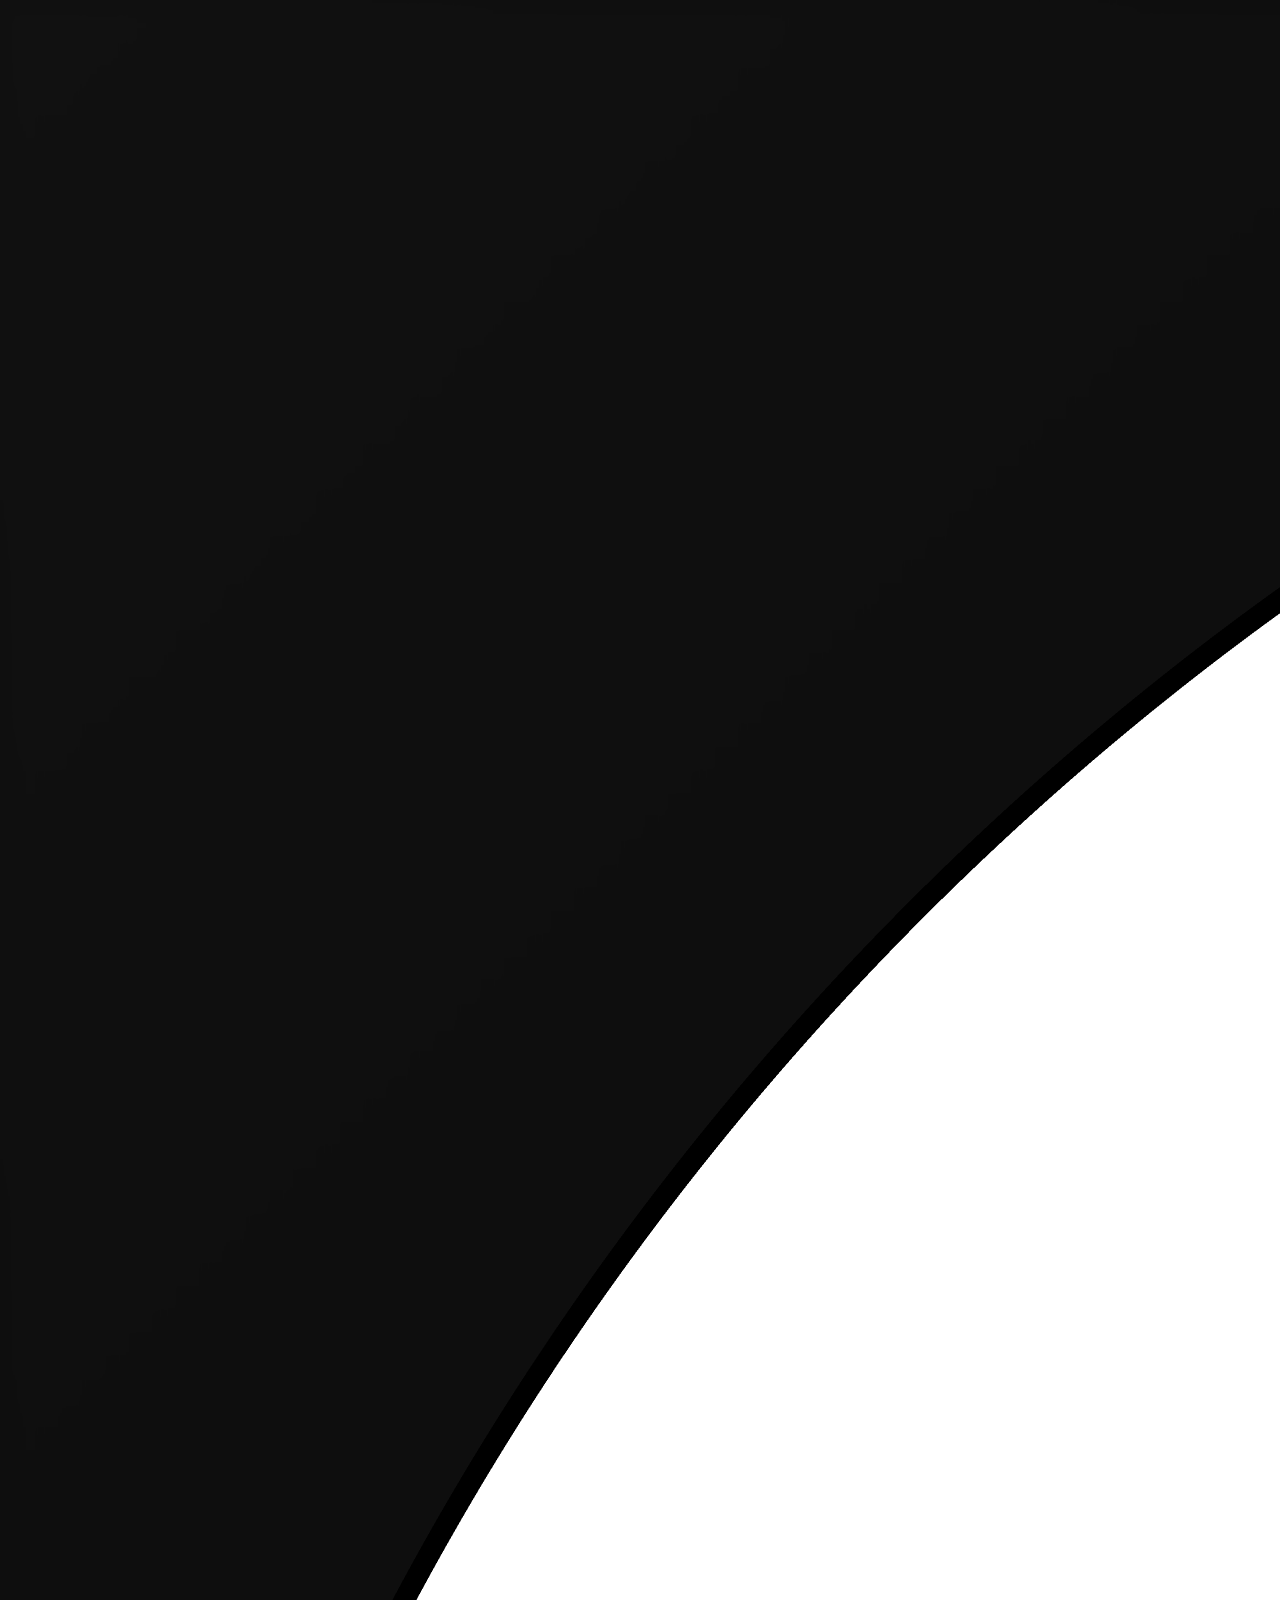
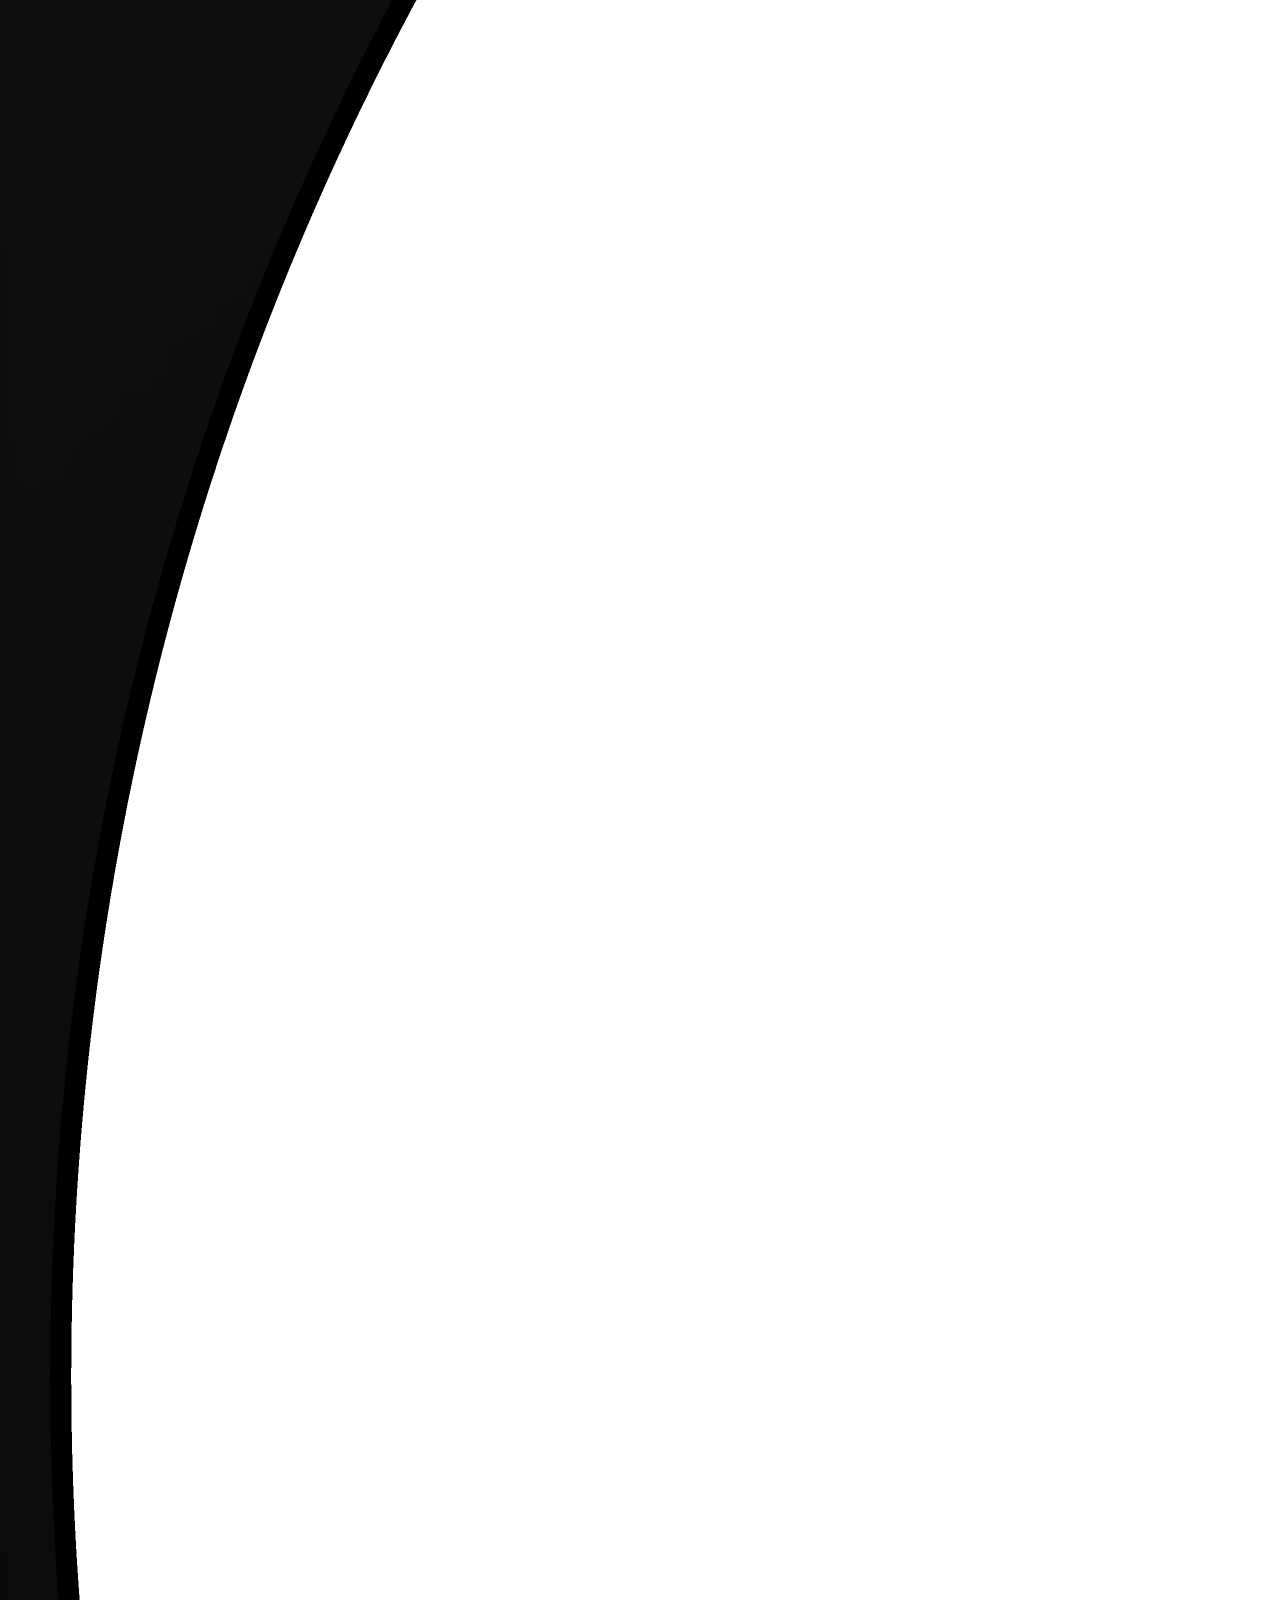
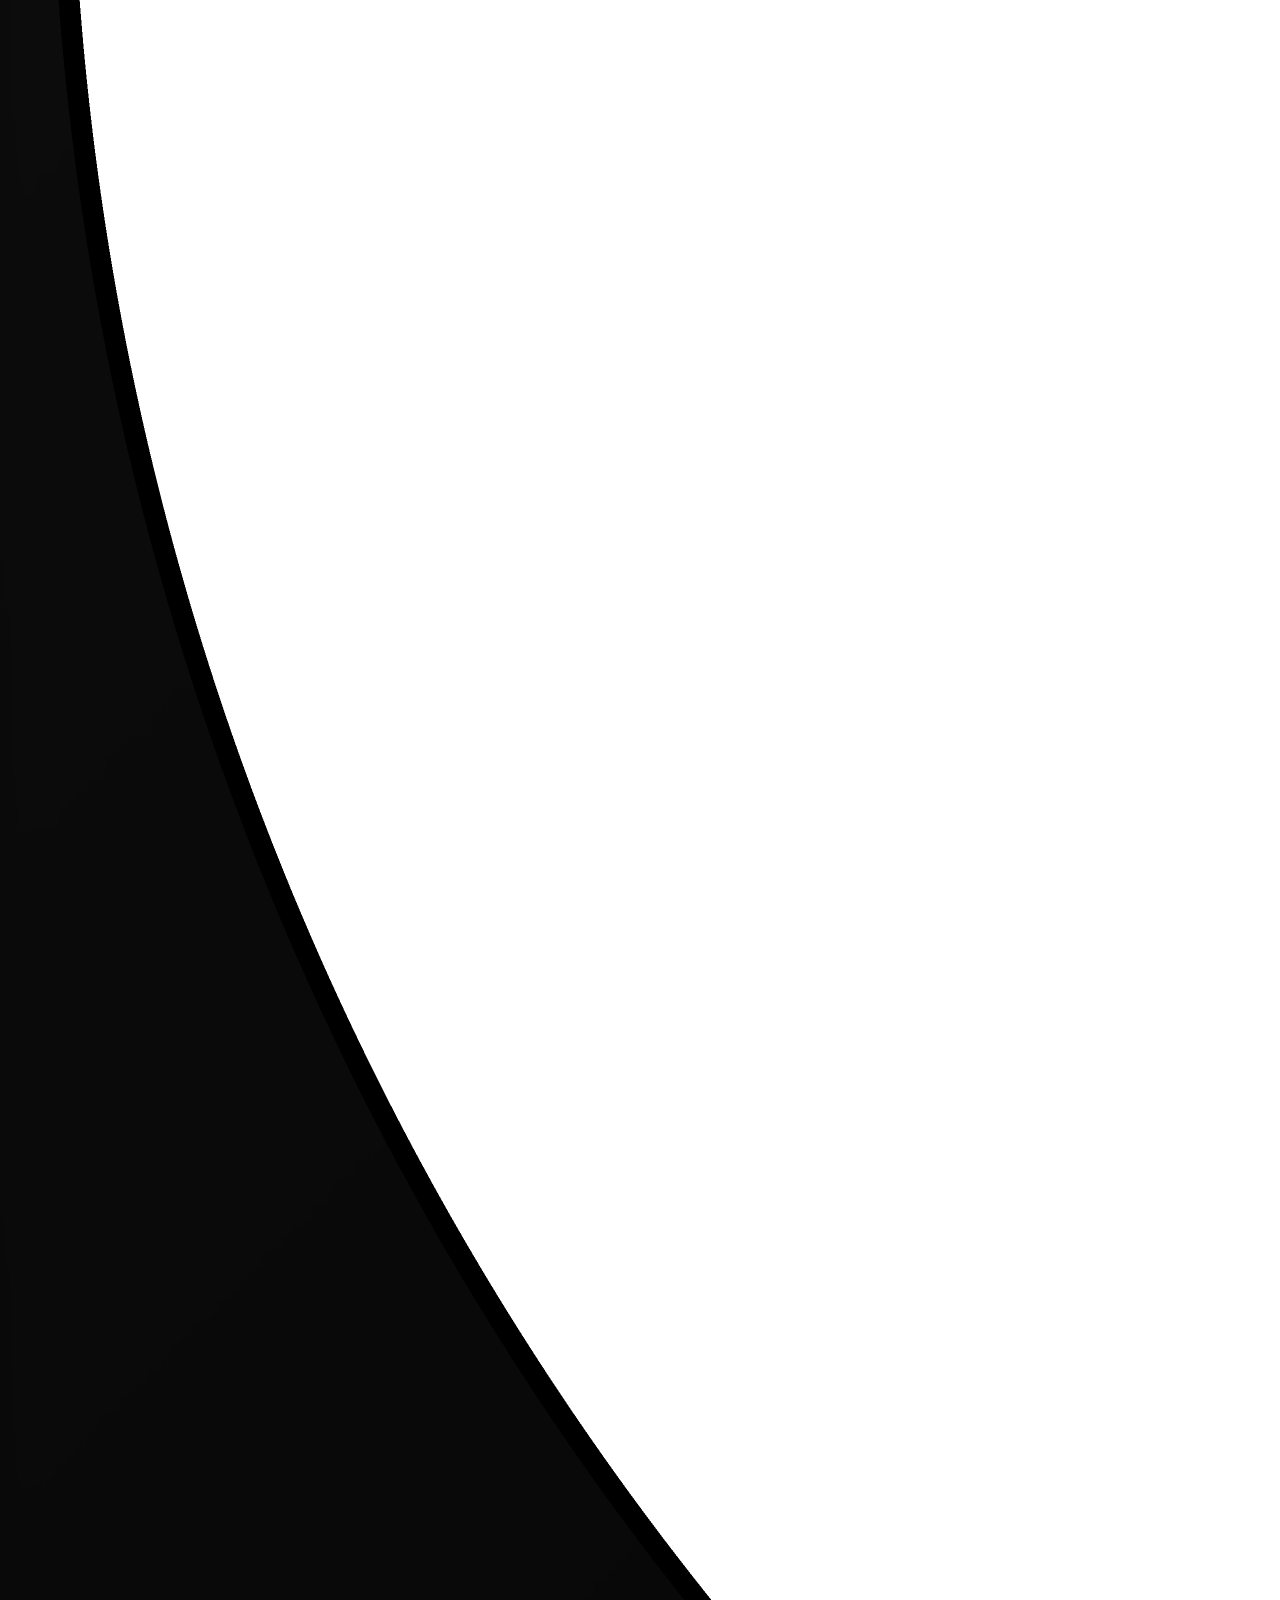
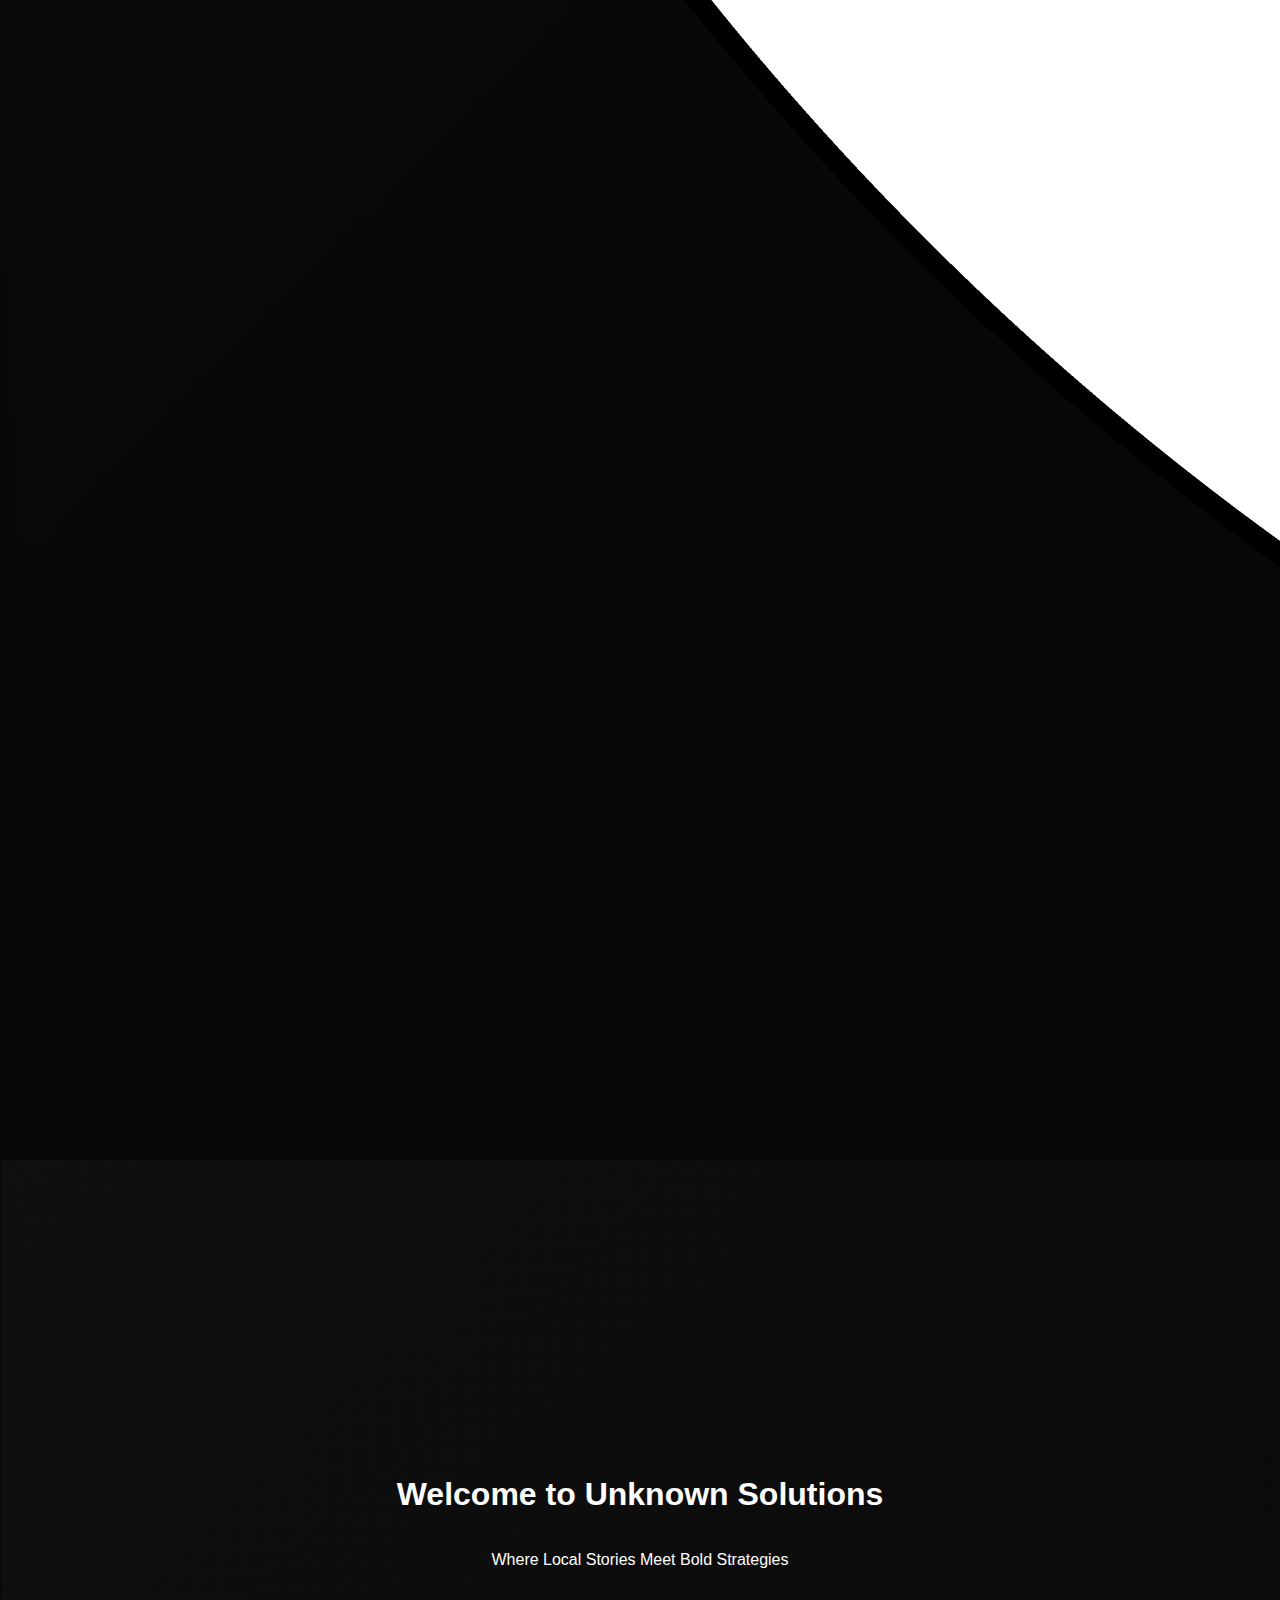
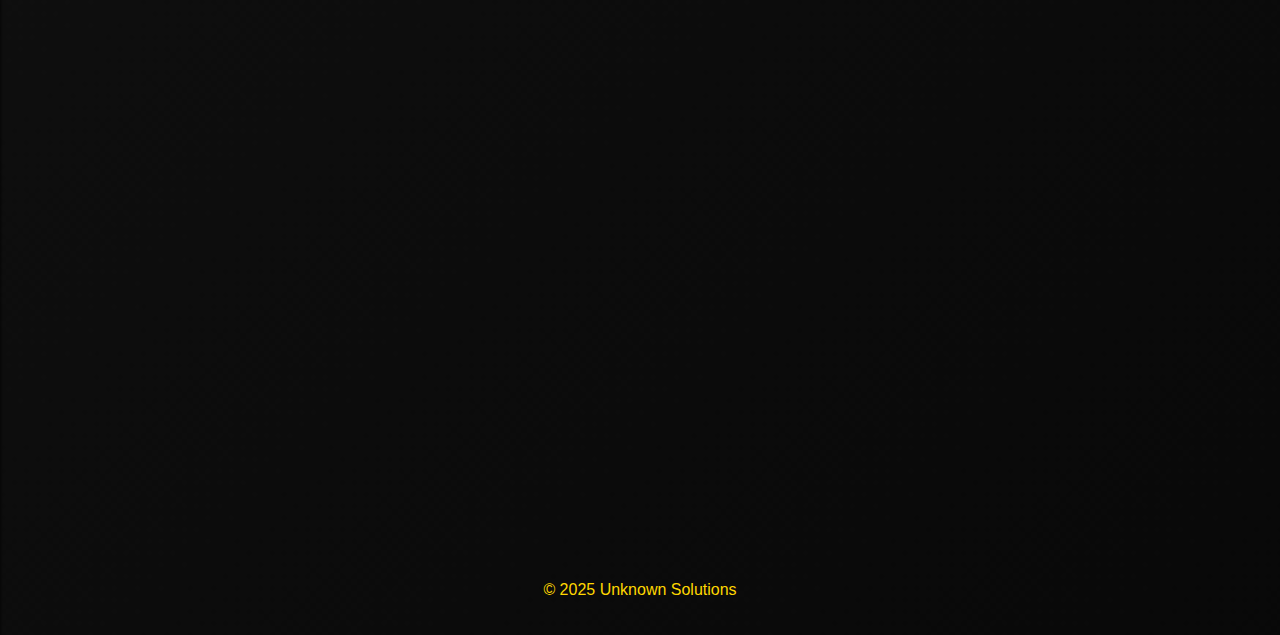
<file: index.html>
<!DOCTYPE html>
<html lang="en">
<head>
    <meta charset="UTF-8">
    <meta name="viewport" content="width=device-width, initial-scale=1.0">
    <title>Unknown Solutions - Home</title>
    <link rel="stylesheet" href="assets/css/style.css">
</head>
<body>

<header class="topbar">
    <h2 class="logo"><img src="assets/images/logo.png" alt="Logo"></h2>
    <button class="hamburger">☰</button>
    <nav>
        <a href="index.html">Home</a>
        <a href="services.html">Services</a>
        <a href="portfolio.html">Portfolio</a>
        <a href="register.html">Register</a>
        <a href="login.html">Login</a>
        <a href="contact.html">Contact</a>
    </nav>
</header>

<main>
    <section class="hero">
        <h1>Welcome to Unknown Solutions</h1>
        <p>Where Local Stories Meet Bold Strategies</p>
    </section>

    <section class="intro scroll-fade">
        <h2>Who We Are</h2>
        <p>We help small businesses grow their digital presence, branding, and marketing strategies.</p>
    </section>

    <section class="highlight scroll-fade">
        <h2>Why Choose Us?</h2>
        <ul>
            <li>Professional branding</li>
            <li>Social media marketing</li>
            <li>Product photography</li>
            <li>Consulting & distribution planning</li>
        </ul>
    </section>
</main>

<footer>
    <p>© 2025 Unknown Solutions</p>
</footer>

<script src="assets/js/main.js"></script>
</body>
</html>
</file>
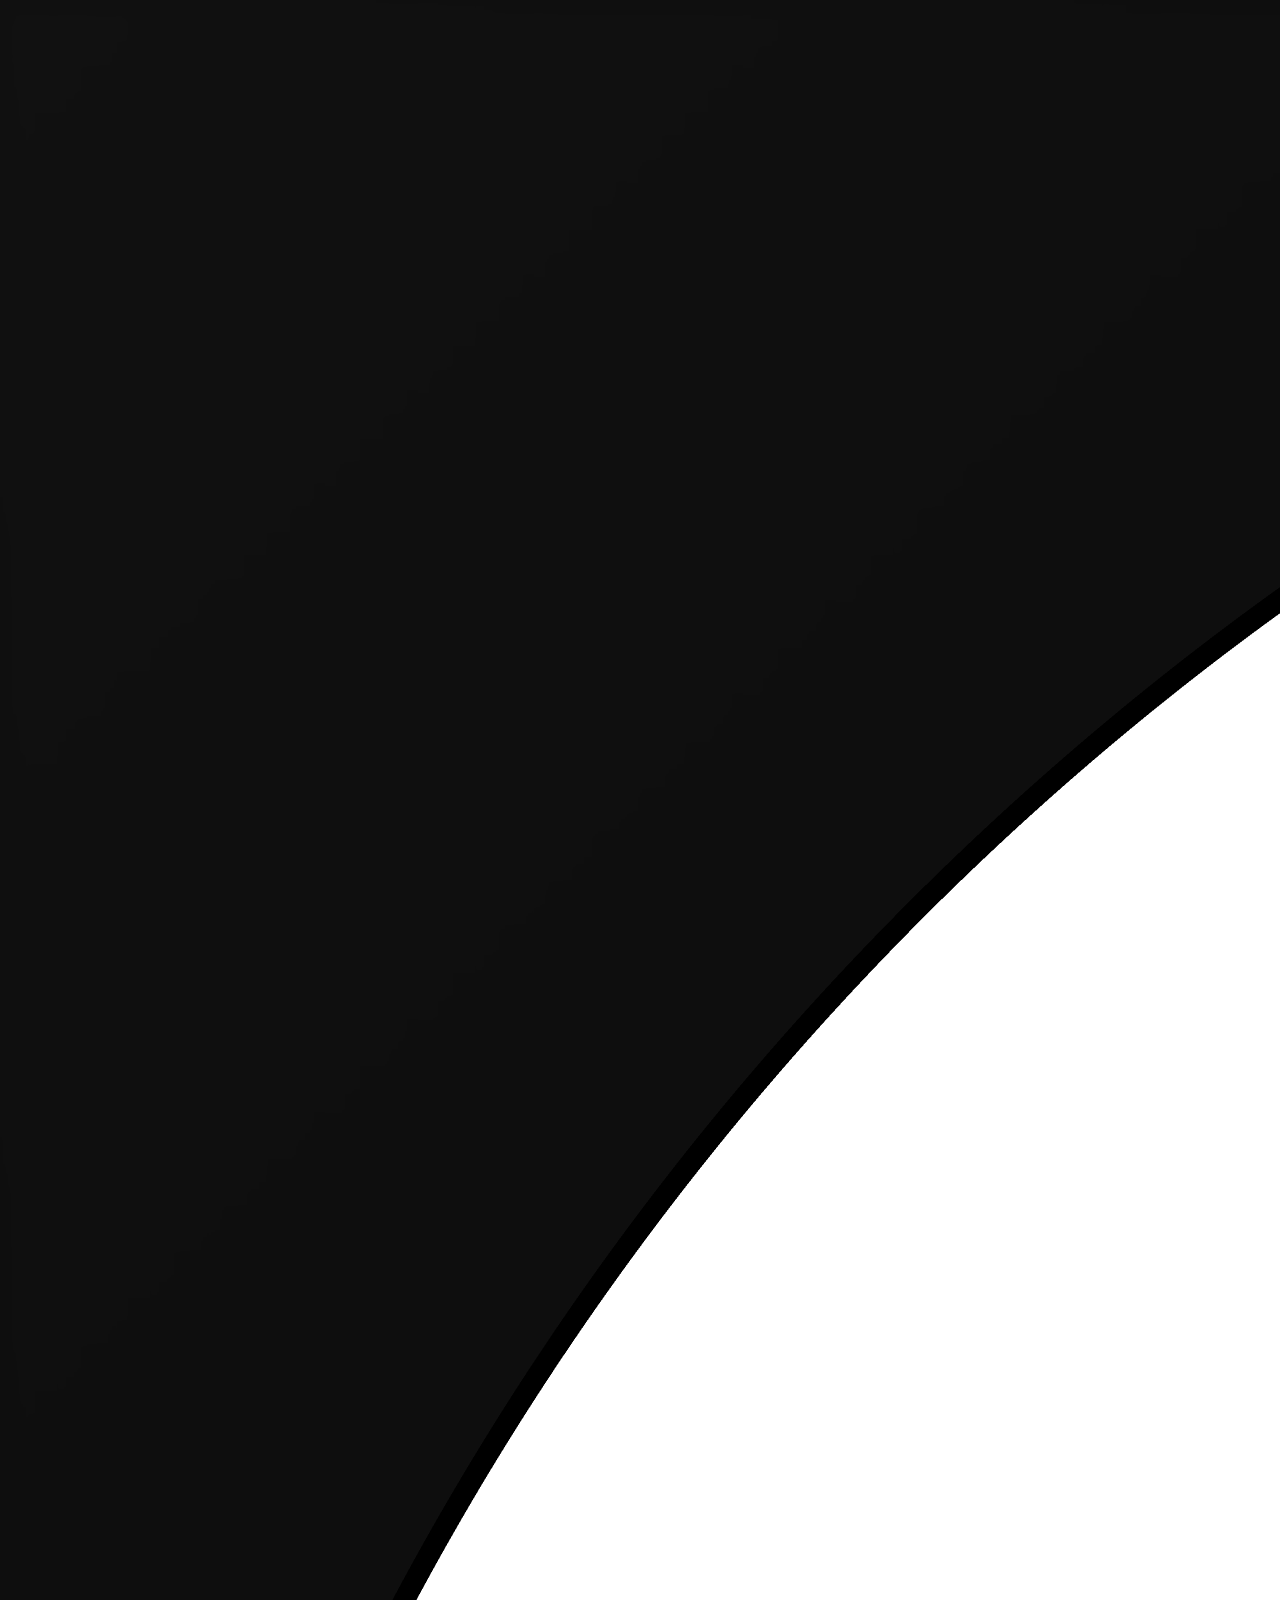
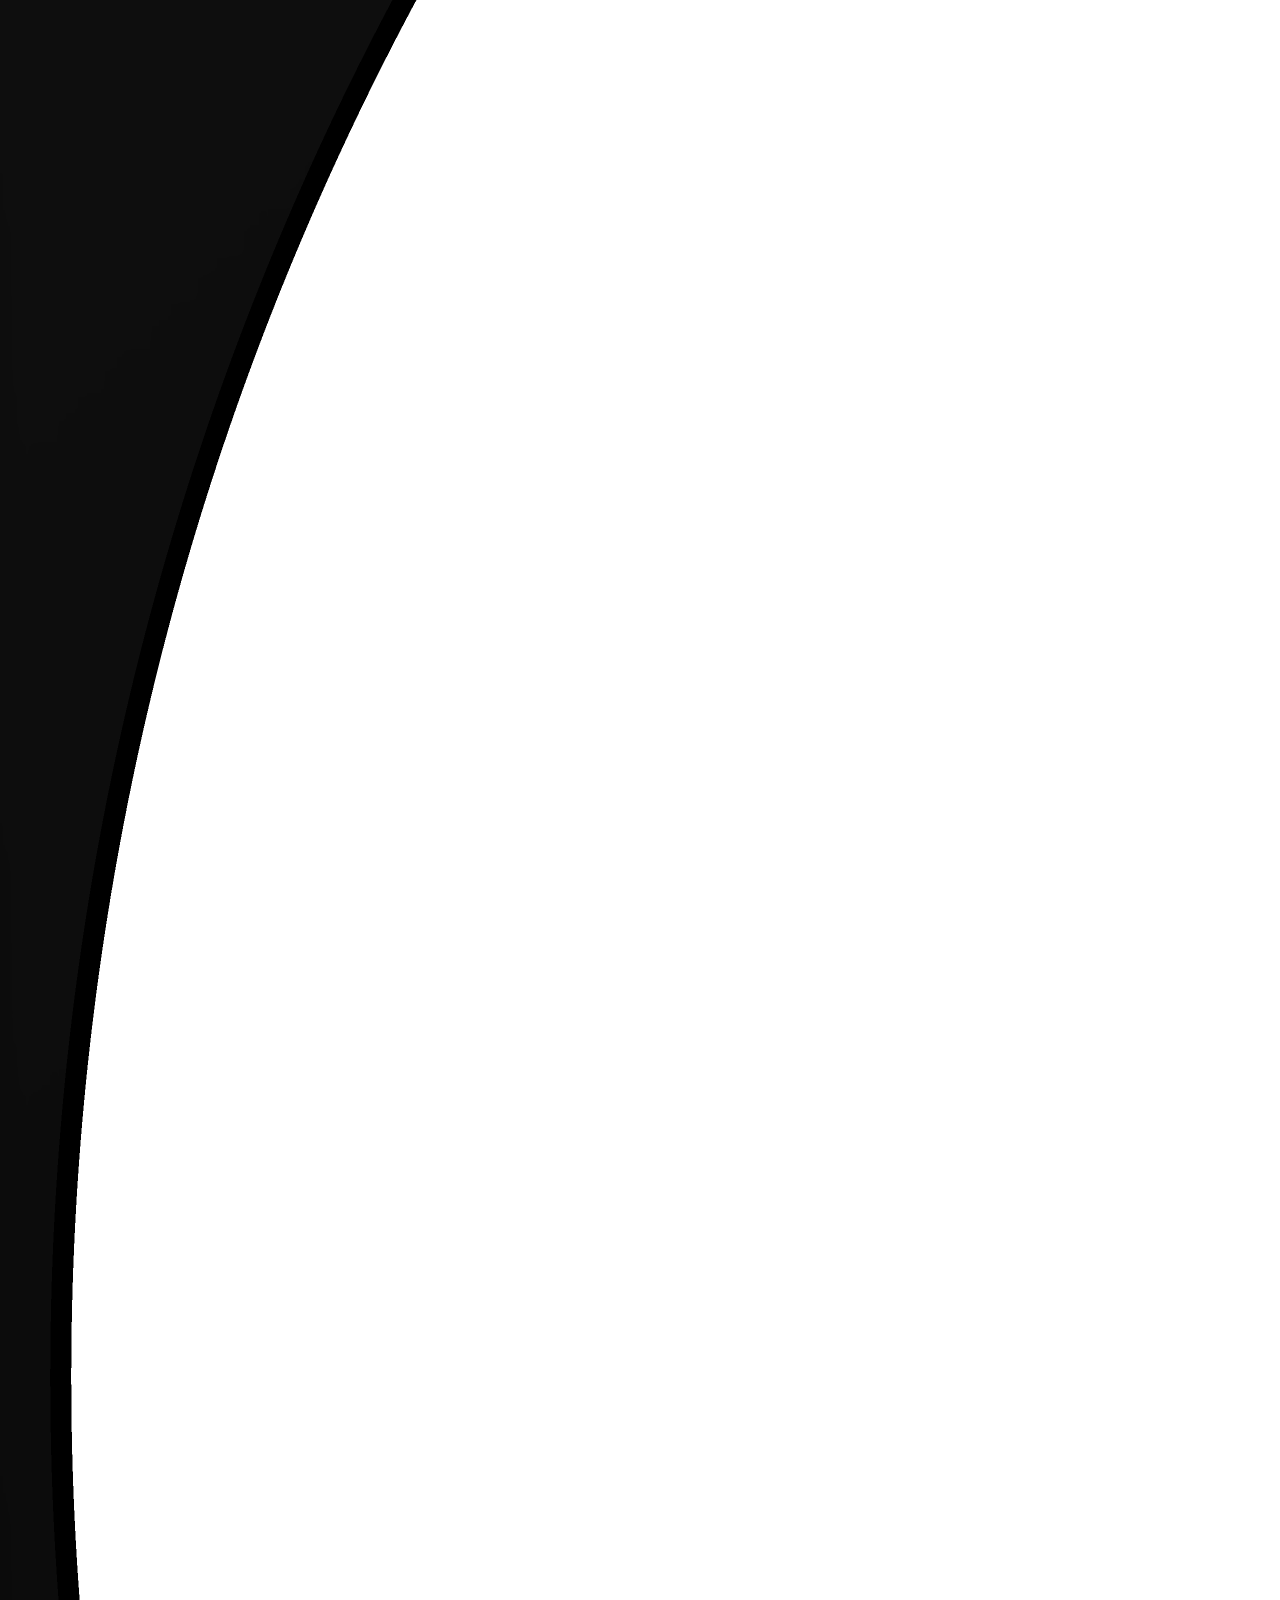
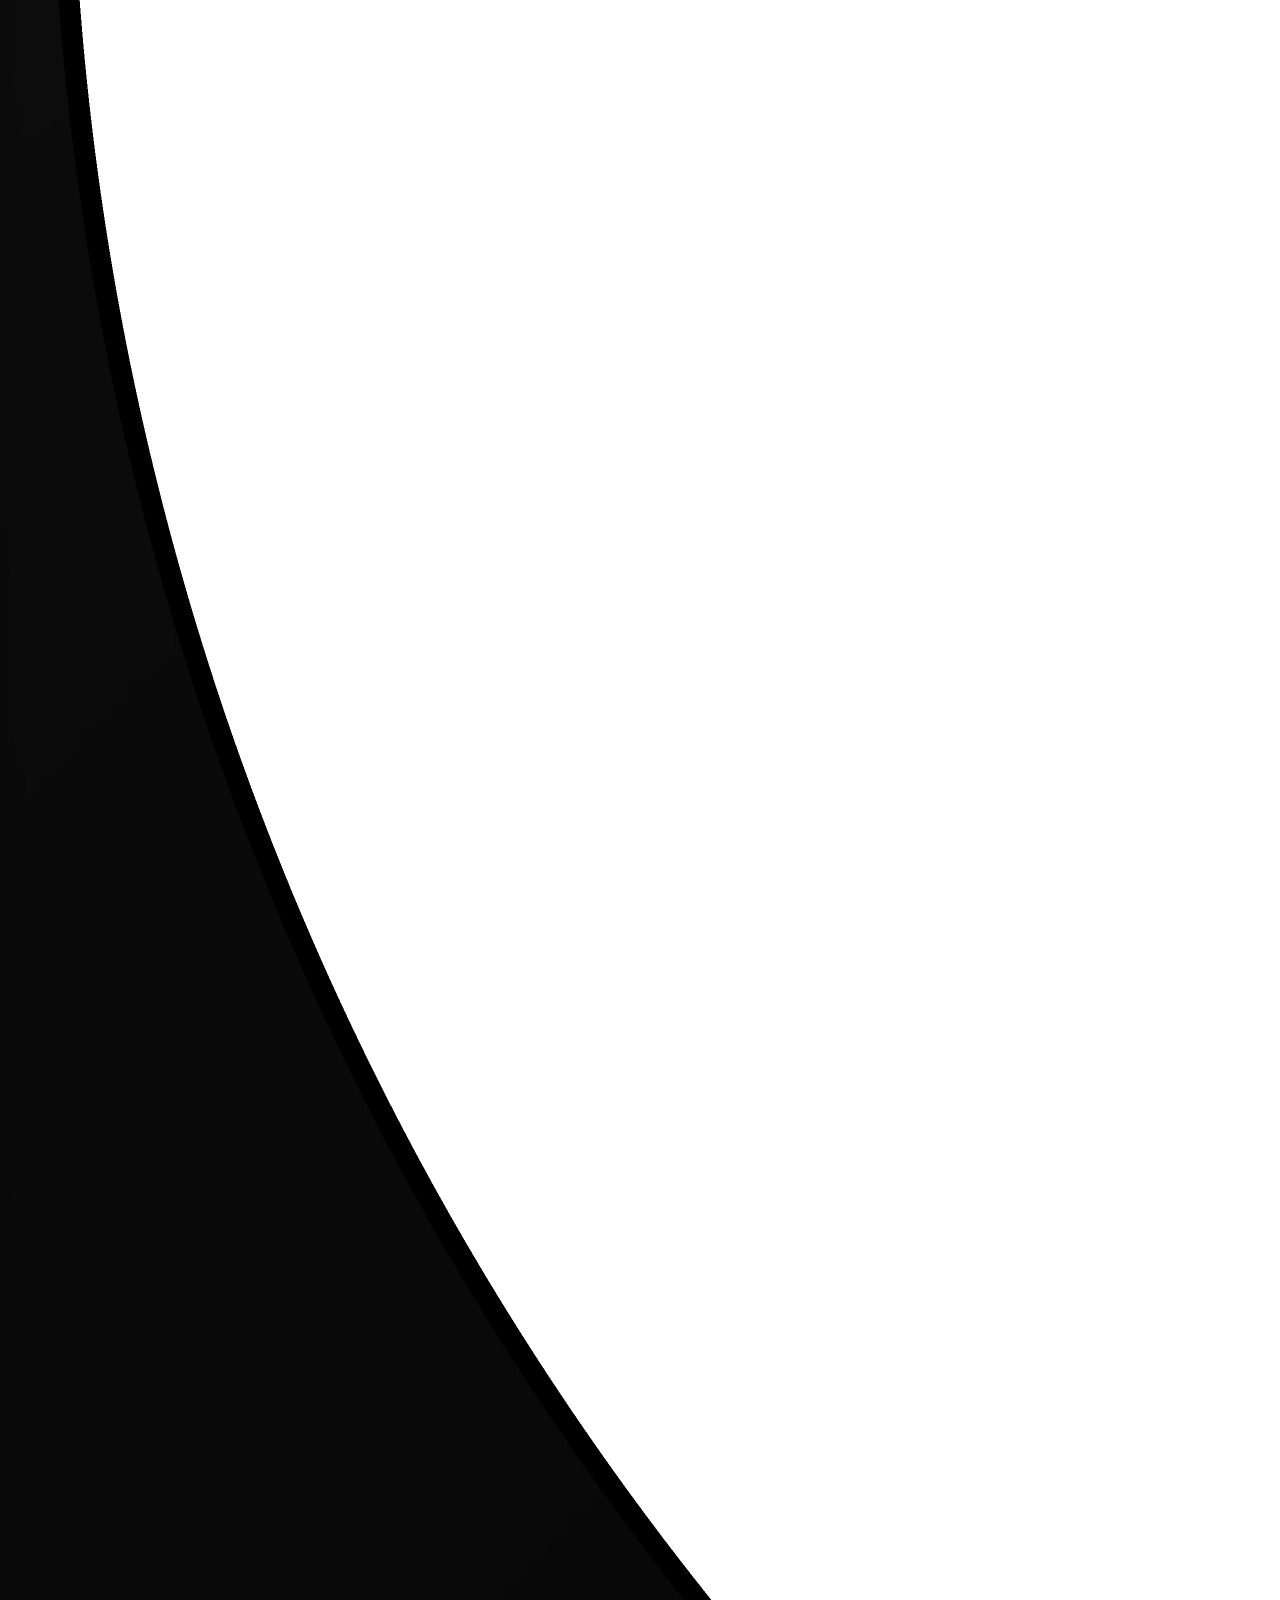
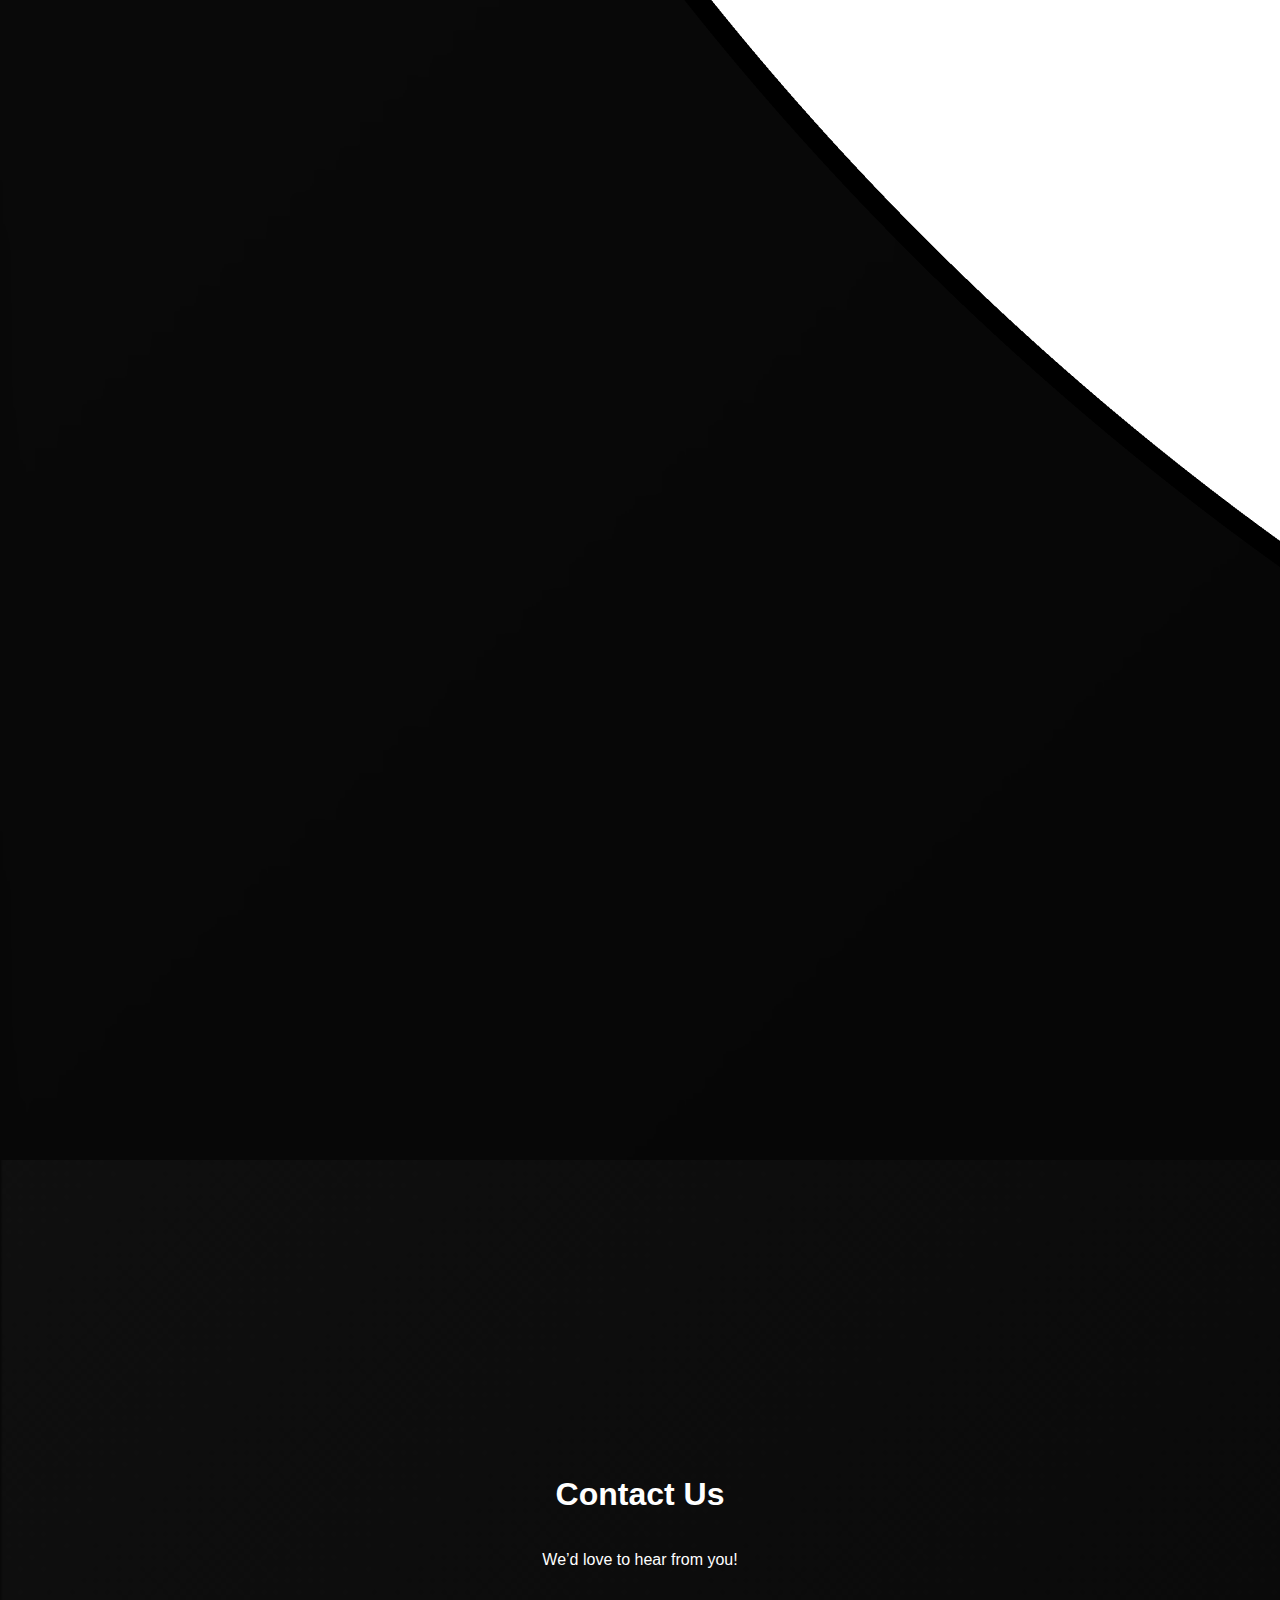
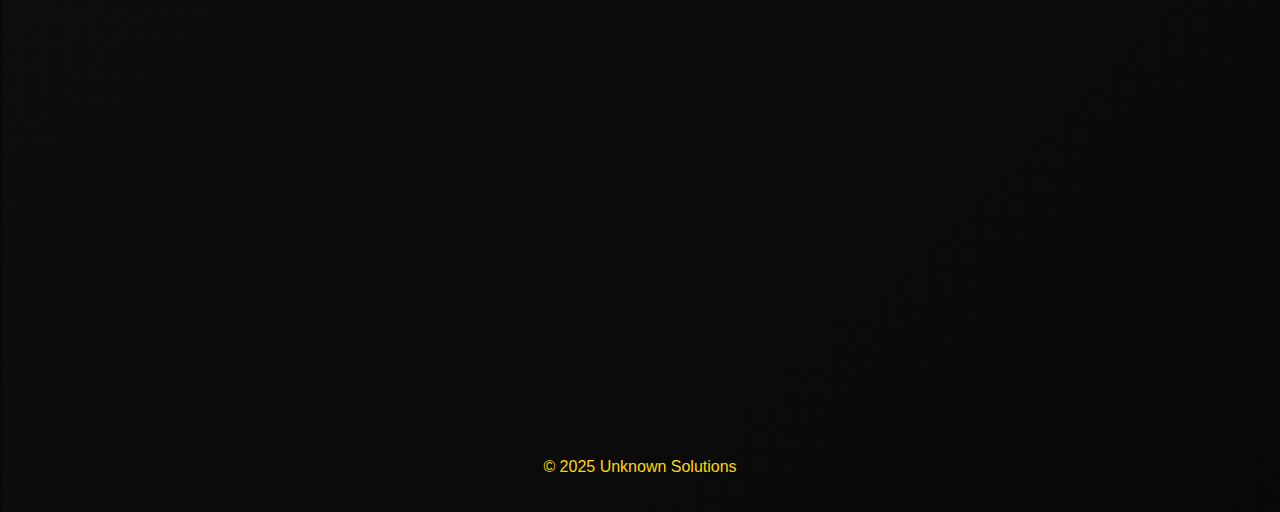
<file: contact.html>
<!DOCTYPE html>
<html lang="en">
<head>
    <meta charset="UTF-8">
    <meta name="viewport" content="width=device-width, initial-scale=1.0">
    <title>Unknown Solutions - Contact</title>
    <link rel="stylesheet" href="assets/css/style.css">
</head>
<body>

<header class="topbar">
    <h2 class="logo"><img src="assets/images/logo.png" alt="Logo"></h2>
    <button class="hamburger">☰</button>
    <nav>
        <a href="index.html">Home</a>
        <a href="services.html">Services</a>
        <a href="portfolio.html">Portfolio</a>
        <a href="register.html">Register</a>
        <a href="login.html">Login</a>
        <a href="contact.html">Contact</a>
    </nav>
</header>

<main>
    <section class="hero">
        <h1>Contact Us</h1>
        <p>We’d love to hear from you!</p>
    </section>

    <section class="contact-info scroll-fade">
        <p>Email: info@unknwnsolutions.com</p>
        <p>Phone: +94 77 000 0000</p>
        <p>Address: Colombo, Sri Lanka</p>
    </section>
</main>

<footer>
    <p>© 2025 Unknown Solutions</p>
</footer>

<script src="assets/js/main.js"></script>
</body>
</html>
</file>
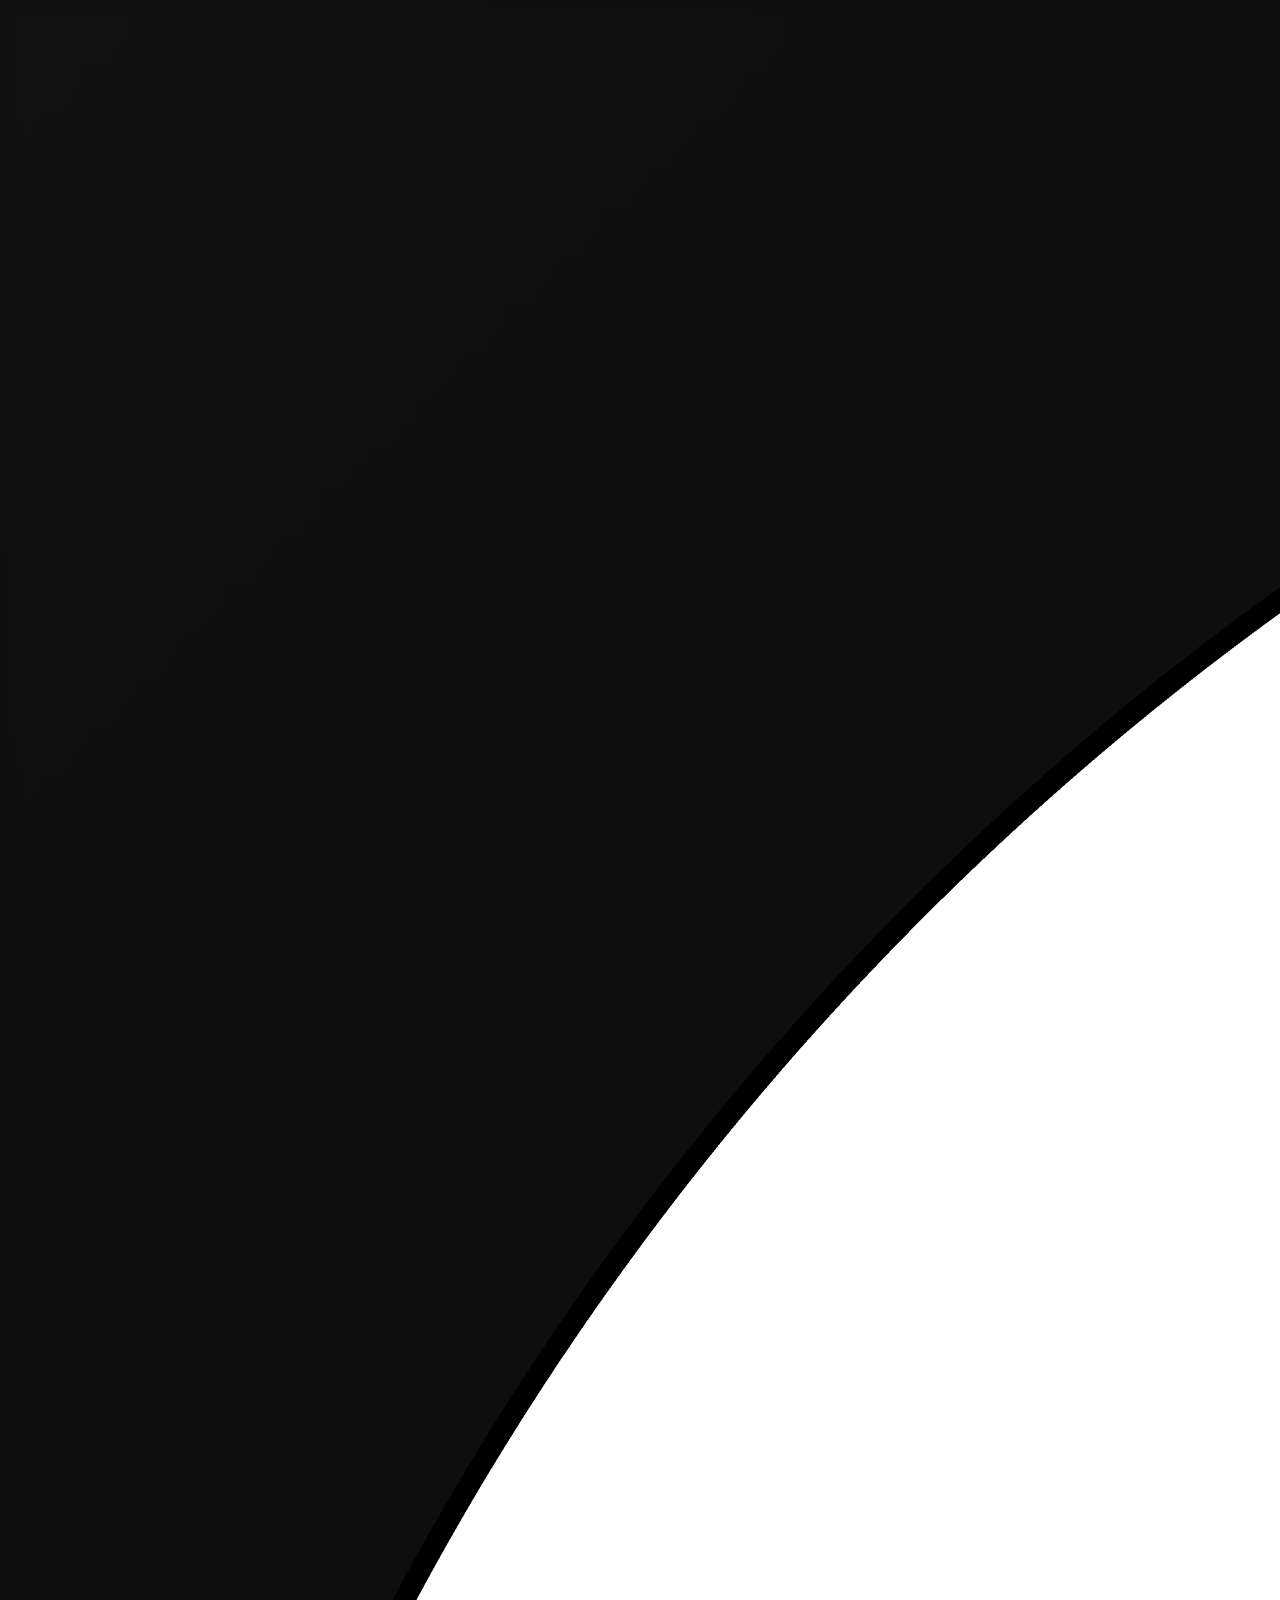
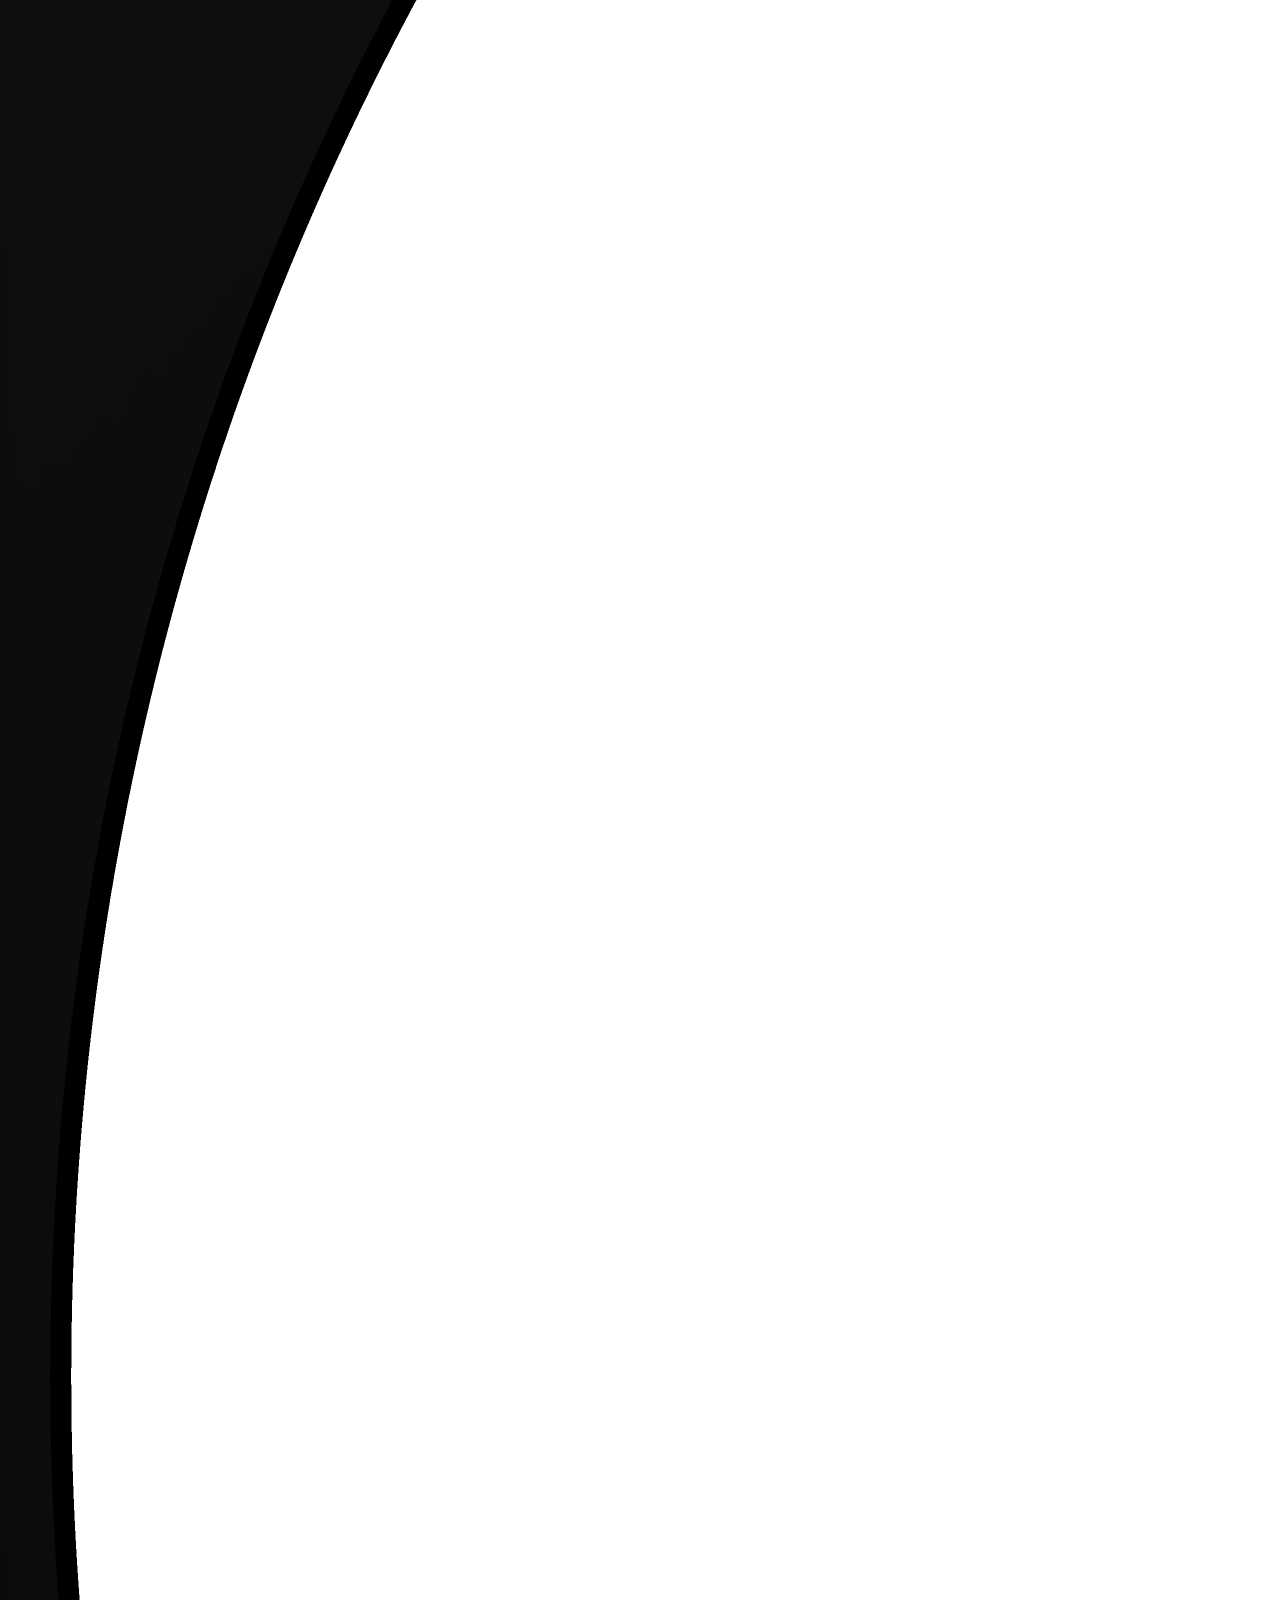
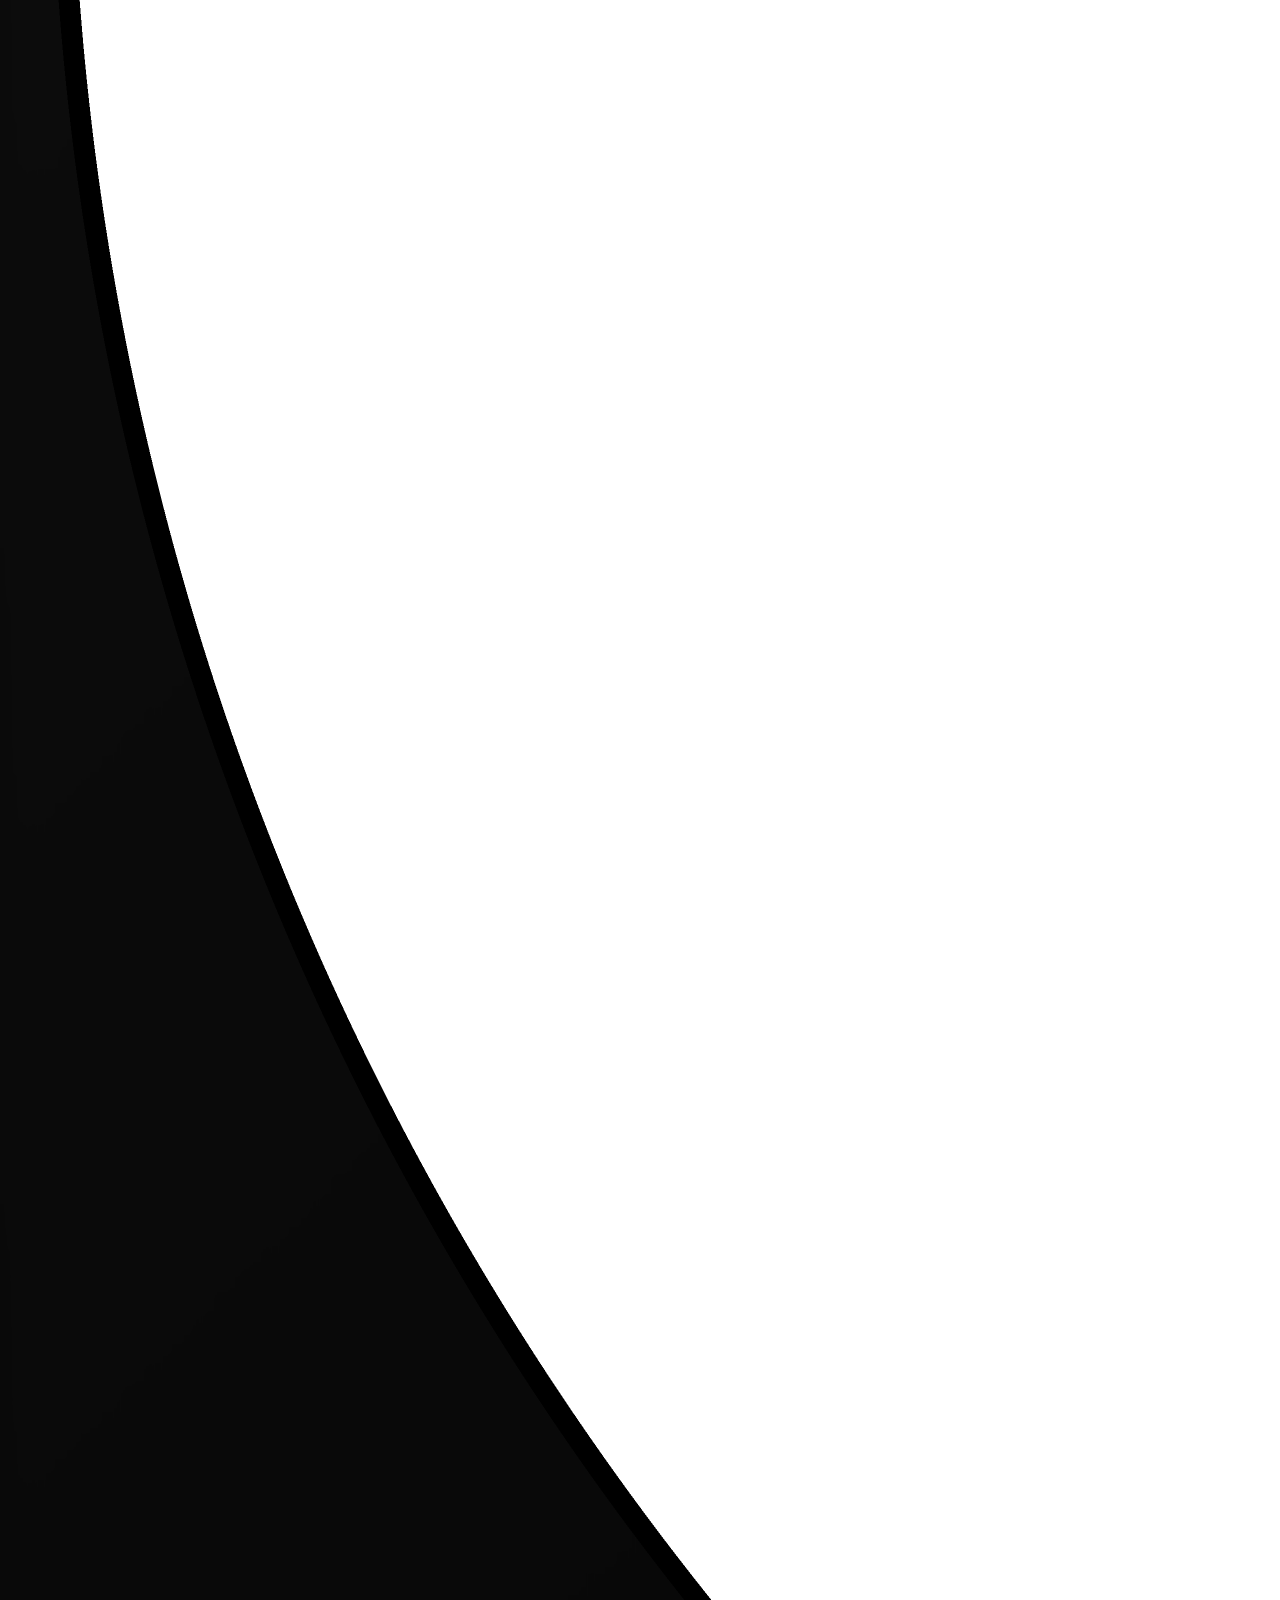
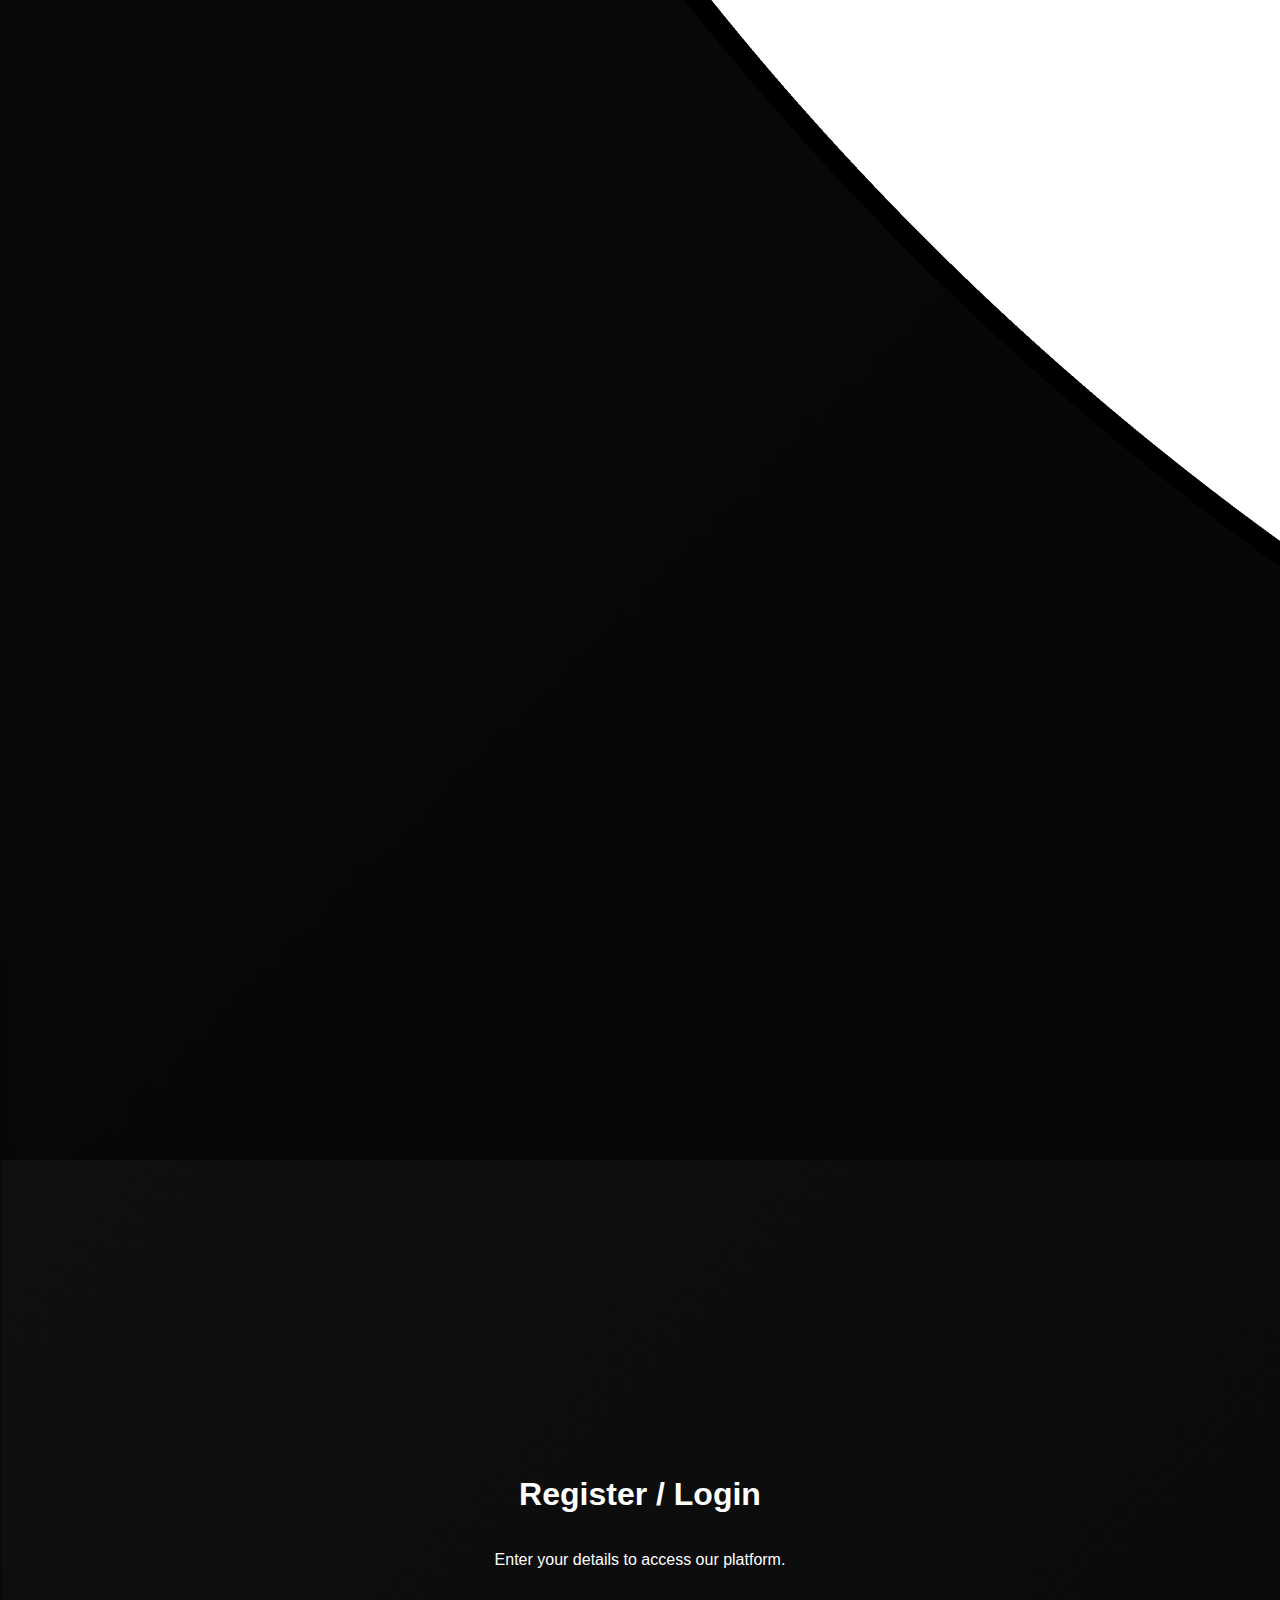
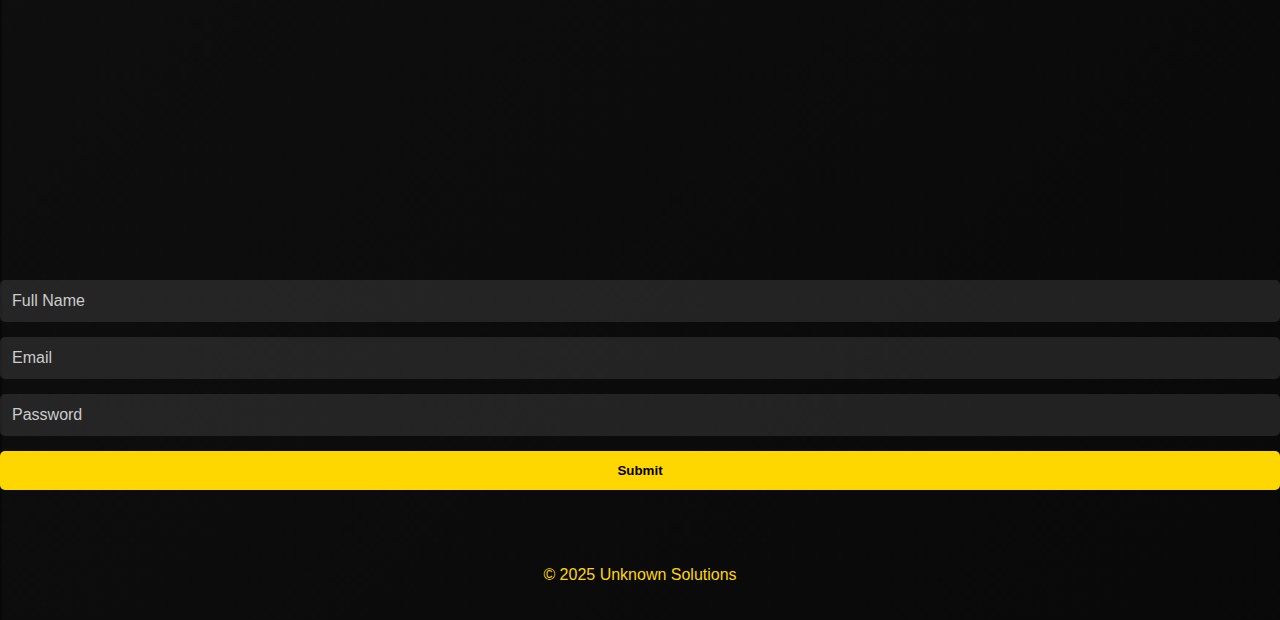
<file: login.html>
<!DOCTYPE html>
<html lang="en">
<head>
    <meta charset="UTF-8">
    <meta name="viewport" content="width=device-width, initial-scale=1.0">
    <title>Unknown Solutions - Login</title>
    <link rel="stylesheet" href="assets/css/style.css">
</head>
<body>

<header class="topbar">
    <h2 class="logo"><img src="assets/images/logo.png" alt="Logo"></h2>
    <button class="hamburger">☰</button>
    <nav>
        <a href="index.html">Home</a>
        <a href="services.html">Services</a>
        <a href="portfolio.html">Portfolio</a>
        <a href="register.html">Register</a>
        <a href="login.html">Login</a>
        <a href="contact.html">Contact</a>
    </nav>
</header>

<main>
<section class="hero">
    <h1>Register / Login</h1>
    <p>Enter your details to access our platform.</p>
</section>

<section>
    <form>
        <input type="text" placeholder="Full Name">
        <input type="email" placeholder="Email">
        <input type="password" placeholder="Password">
        <button type="submit">Submit</button>
    </form>
</section>

</main>

<footer>
    <p>© 2025 Unknown Solutions</p>
</footer>

<script src="assets/js/main.js"></script>
</body>
</html>
</file>
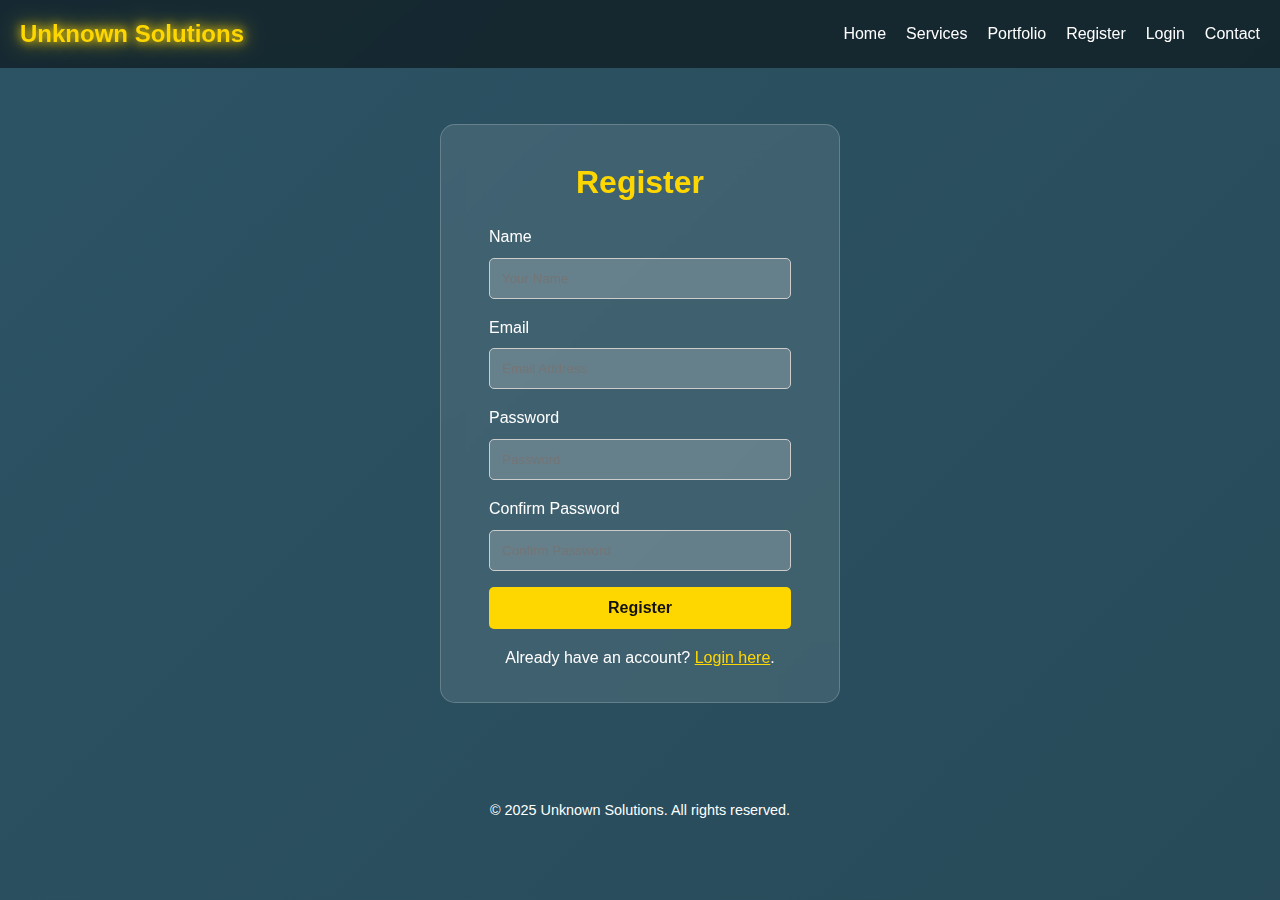
<file: register.html>
<!DOCTYPE html>
<html lang="en">
<head>
  <meta charset="UTF-8">
  <meta name="viewport" content="width=device-width, initial-scale=1.0">
  <title>Unknown Solutions - Register</title>
  <style>
    /* RESET */
    *, *::before, *::after {
      box-sizing: border-box;
      margin: 0;
      padding: 0;
    }
    /* VARIABLES */
    :root {
      --bg-color: #111;
      --accent-color: #FFD700;
      --text-color: #fff;
      --glass-bg: rgba(255, 255, 255, 0.1);
      --glass-border: rgba(255, 255, 255, 0.2);
    }
    /* GLOBAL STYLES */
    body {
      margin: 0;
      padding-top: 60px;
      font-family: Arial, Helvetica, sans-serif;
      color: var(--text-color);
      background: linear-gradient(-45deg, #0f2027, #203a43, #2c5364);
      background-size: 600% 600%;
      animation: gradientBG 20s ease infinite;
      min-height: 100vh;
      line-height: 1.6;
    }
    @keyframes gradientBG {
      0% { background-position: 0% 50%; }
      50% { background-position: 100% 50%; }
      100% { background-position: 0% 50%; }
    }
    /* Navigation */
    nav {
      position: fixed;
      top: 0;
      left: 0;
      width: 100%;
      display: flex;
      align-items: center;
      justify-content: space-between;
      padding: 15px 20px;
      background: rgba(0, 0, 0, 0.5);
      backdrop-filter: blur(10px);
      z-index: 1000;
    }
    nav .logo {
      font-size: 24px;
      font-weight: bold;
      color: var(--accent-color);
      text-shadow: 0 0 10px var(--accent-color), 0 0 20px var(--accent-color);
    }
    nav .nav-links {
      list-style: none;
      display: flex;
    }
    nav .nav-links li {
      margin-left: 20px;
    }
    nav .nav-links a {
      color: var(--text-color);
      text-decoration: none;
      font-weight: 500;
      transition: color 0.3s;
    }
    nav .nav-links a:hover {
      color: var(--accent-color);
    }
    nav input[type=checkbox] {
      display: none;
    }
    nav label.nav-toggle {
      display: none;
      font-size: 28px;
      color: var(--text-color);
      cursor: pointer;
    }
    @media (max-width: 768px) {
      nav .nav-links {
        position: fixed;
        background: rgba(0, 0, 0, 0.9);
        height: 100vh;
        width: 200px;
        top: 0;
        right: -200px;
        flex-direction: column;
        padding-top: 60px;
        transition: right 0.3s ease;
      }
      nav .nav-links li {
        margin: 20px 0;
        text-align: center;
      }
      nav label.nav-toggle {
        display: block;
      }
      nav input[type=checkbox]:checked ~ .nav-links {
        right: 0;
      }
    }
    /* Buttons */
    .btn {
      display: inline-block;
      padding: 0.75rem 1.5rem;
      background: var(--accent-color);
      color: #111;
      border: none;
      border-radius: 5px;
      font-size: 1rem;
      font-weight: bold;
      cursor: pointer;
      text-decoration: none;
      transition: transform 0.3s, box-shadow 0.3s;
    }
    .btn:hover {
      transform: translateY(-3px);
      box-shadow: 0 5px 15px rgba(0, 0, 0, 0.3);
    }
    /* Register Section */
    #register {
      display: flex;
      align-items: center;
      justify-content: center;
      padding: 4rem 2rem;
    }
    .form-container {
      background: var(--glass-bg);
      border-radius: 15px;
      border: 1px solid var(--glass-border);
      backdrop-filter: blur(10px);
      padding: 2rem 3rem;
      max-width: 400px;
      width: 100%;
    }
    .form-container h1 {
      text-align: center;
      margin-bottom: 1rem;
      color: var(--accent-color);
    }
    .form-container label {
      display: block;
      margin-top: 1rem;
      margin-bottom: 0.5rem;
    }
    .form-container input,
    .form-container textarea {
      width: 100%;
      padding: 0.75rem;
      border: 1px solid #ccc;
      border-radius: 5px;
      background: rgba(255, 255, 255, 0.2);
      color: var(--text-color);
    }
    .form-container input:focus,
    .form-container textarea:focus {
      outline: none;
      border-color: var(--accent-color);
    }
    .form-container button {
      margin-top: 1rem;
      width: 100%;
    }
    .form-container p {
      text-align: center;
      margin-top: 1rem;
    }
    .form-container a {
      color: var(--accent-color);
    }
    .form-container a:hover {
      text-decoration: underline;
    }
    /* Footer */
    footer {
      text-align: center;
      padding: 2rem 0;
      color: var(--text-color);
    }
    footer p {
      font-size: 0.9rem;
    }
  </style>
</head>
<body>

  <nav>
    <div class="logo">Unknown Solutions</div>
    <input type="checkbox" id="nav-toggle">
    <label for="nav-toggle" class="nav-toggle">&#9776;</label>
    <ul class="nav-links">
      <li><a href="index.html">Home</a></li>
      <li><a href="services.html">Services</a></li>
      <li><a href="portfolio.html">Portfolio</a></li>
      <li><a href="register.html" class="active">Register</a></li>
      <li><a href="login.html">Login</a></li>
      <li><a href="contact.html">Contact</a></li>
    </ul>
  </nav>

  <section id="register">
    <div class="form-container">
      <h1>Register</h1>
      <form>
        <label for="name">Name</label>
        <input type="text" id="name" name="name" placeholder="Your Name" required>
        <label for="email">Email</label>
        <input type="email" id="email" name="email" placeholder="Email Address" required>
        <label for="password">Password</label>
        <input type="password" id="password" name="password" placeholder="Password" required>
        <label for="confirm_password">Confirm Password</label>
        <input type="password" id="confirm_password" name="confirm_password" placeholder="Confirm Password" required>
        <button type="submit" class="btn">Register</button>
      </form>
      <p>Already have an account? <a href="login.html">Login here</a>.</p>
    </div>
  </section>

  <footer>
    <p>&copy; 2025 Unknown Solutions. All rights reserved.</p>
  </footer>

</body>
</html>
</file>
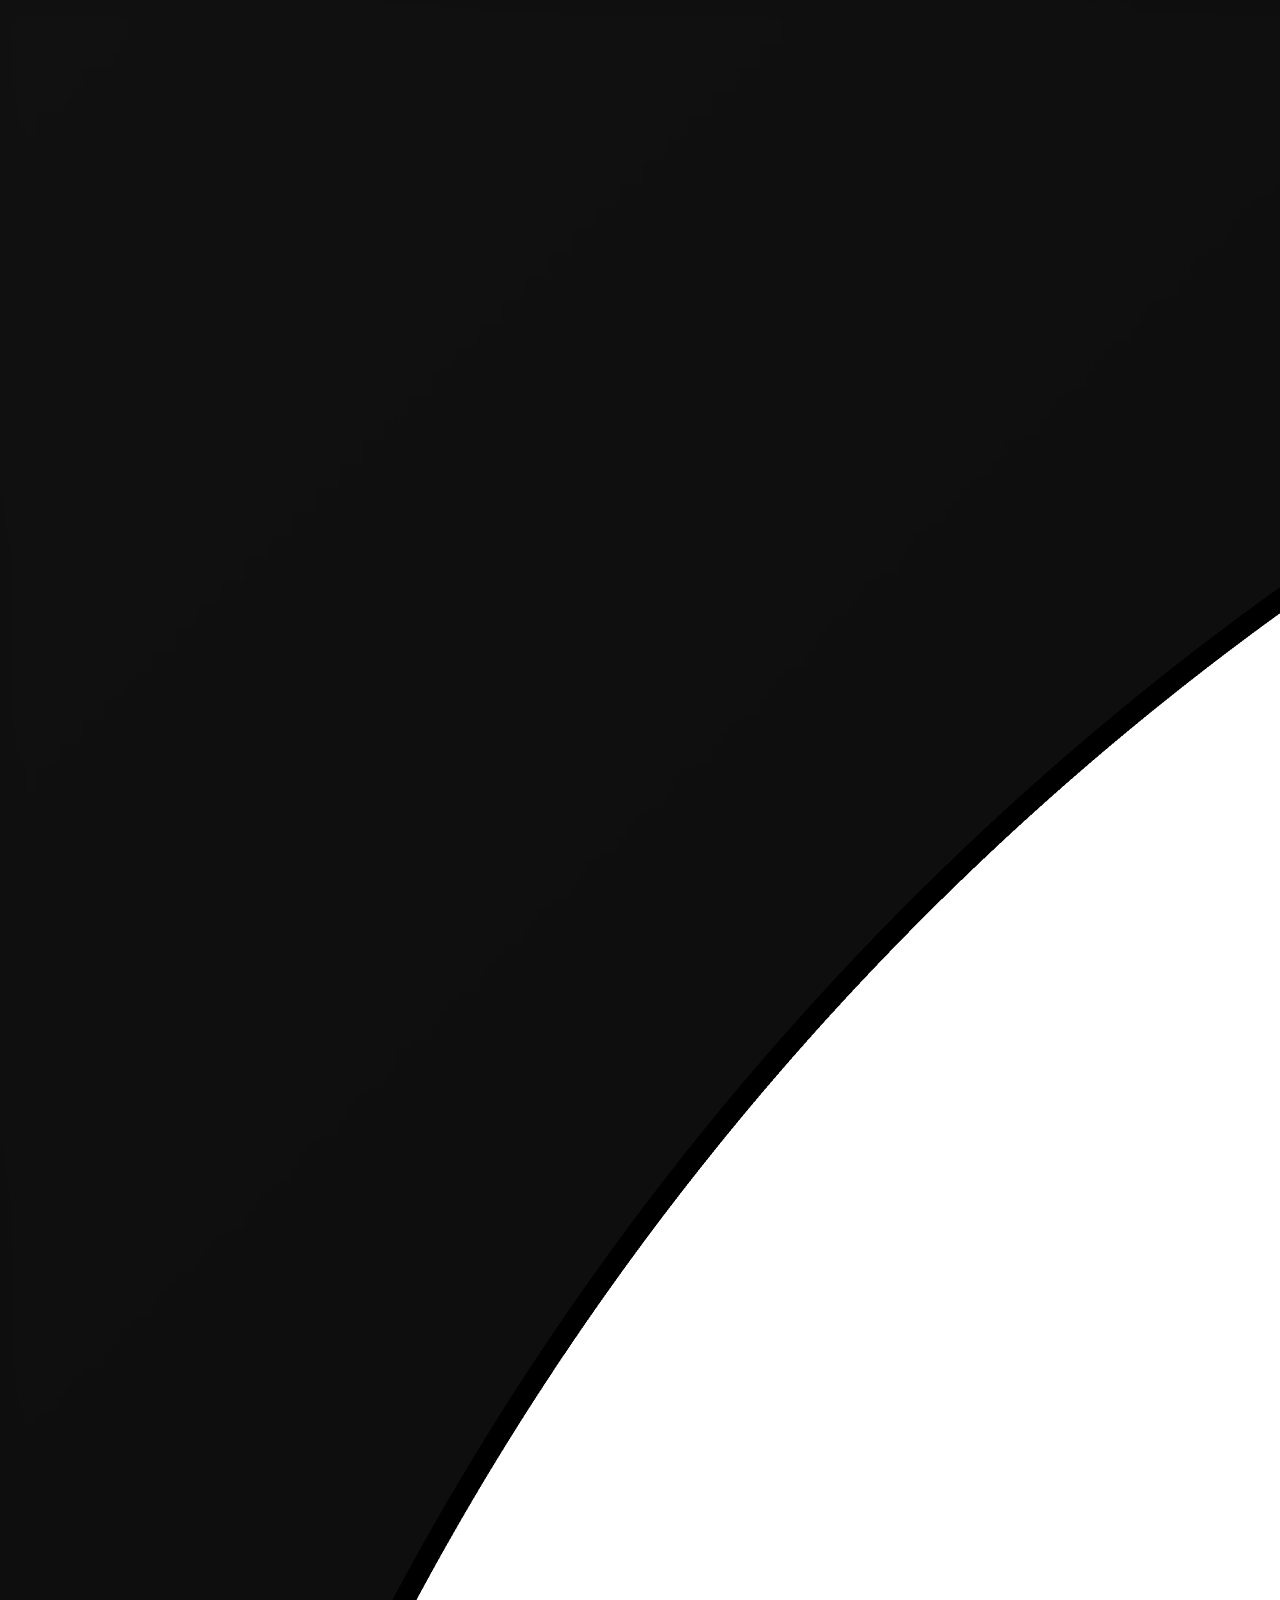
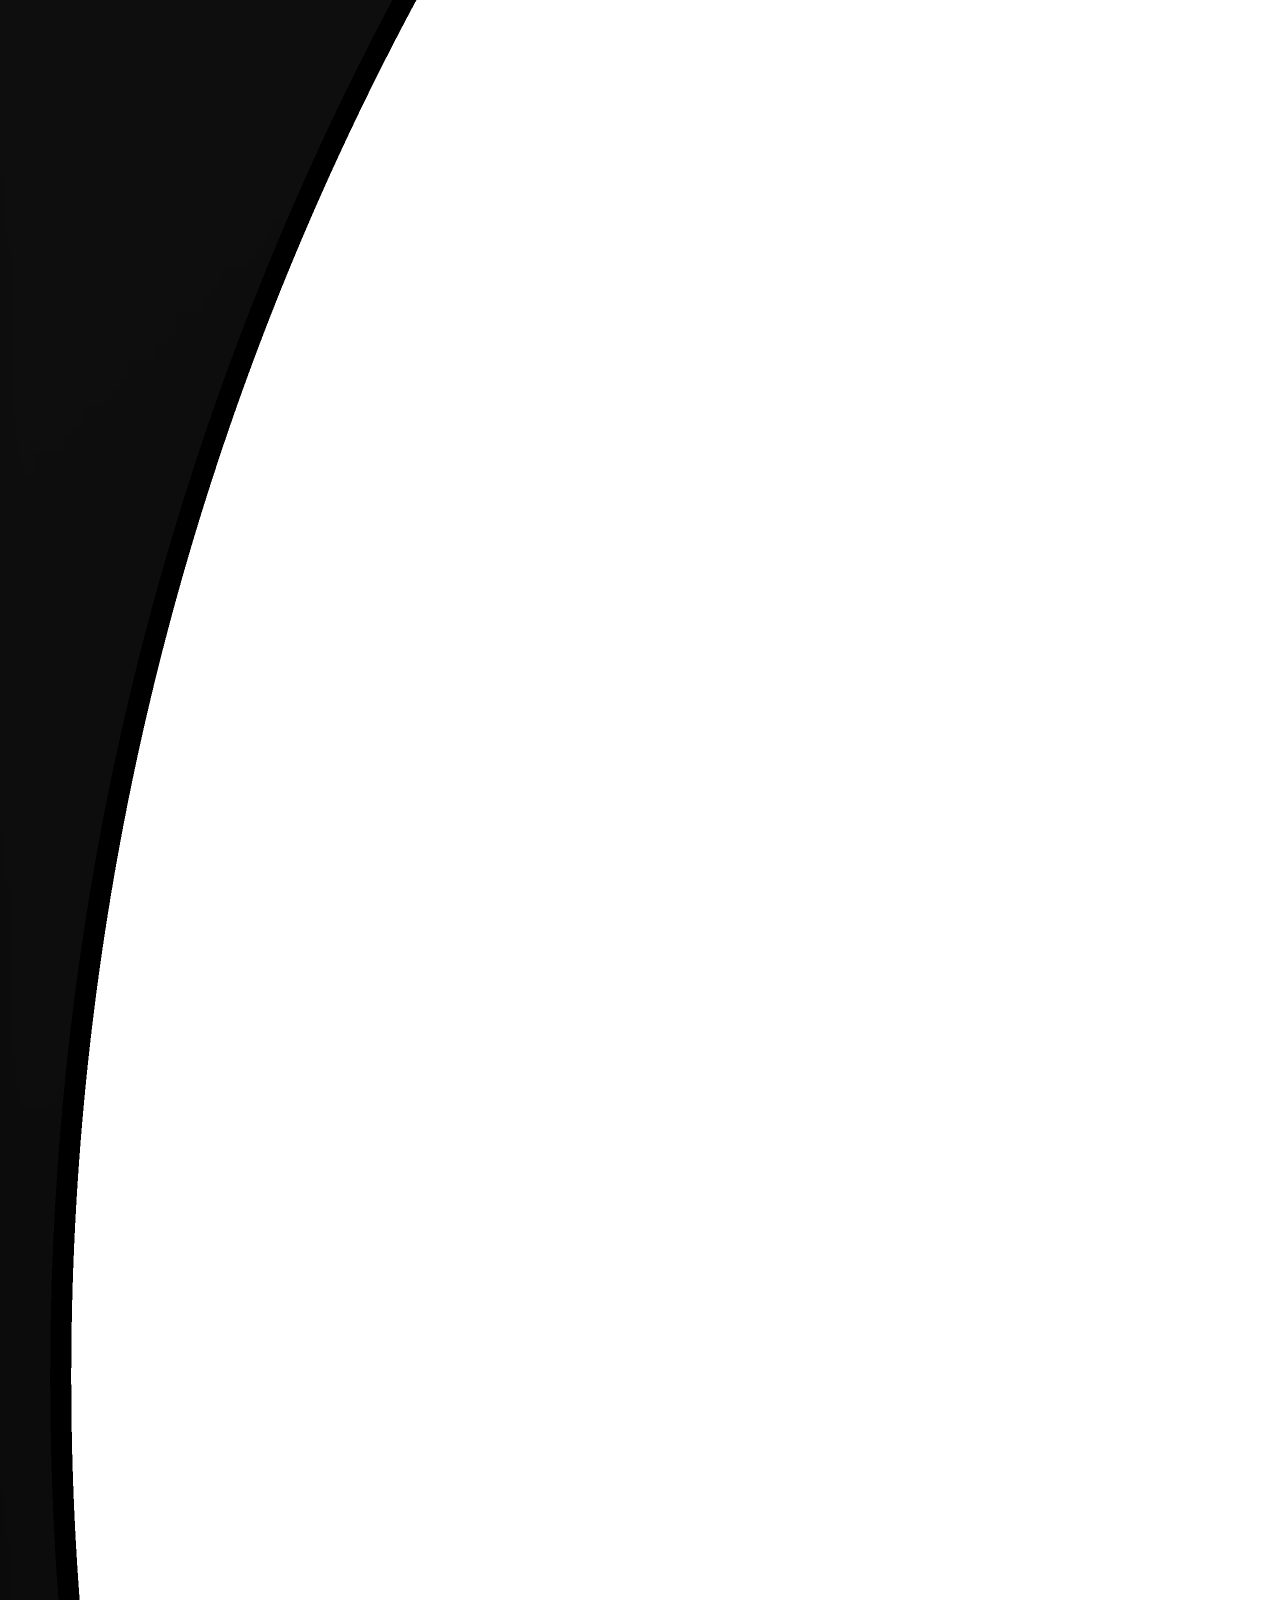
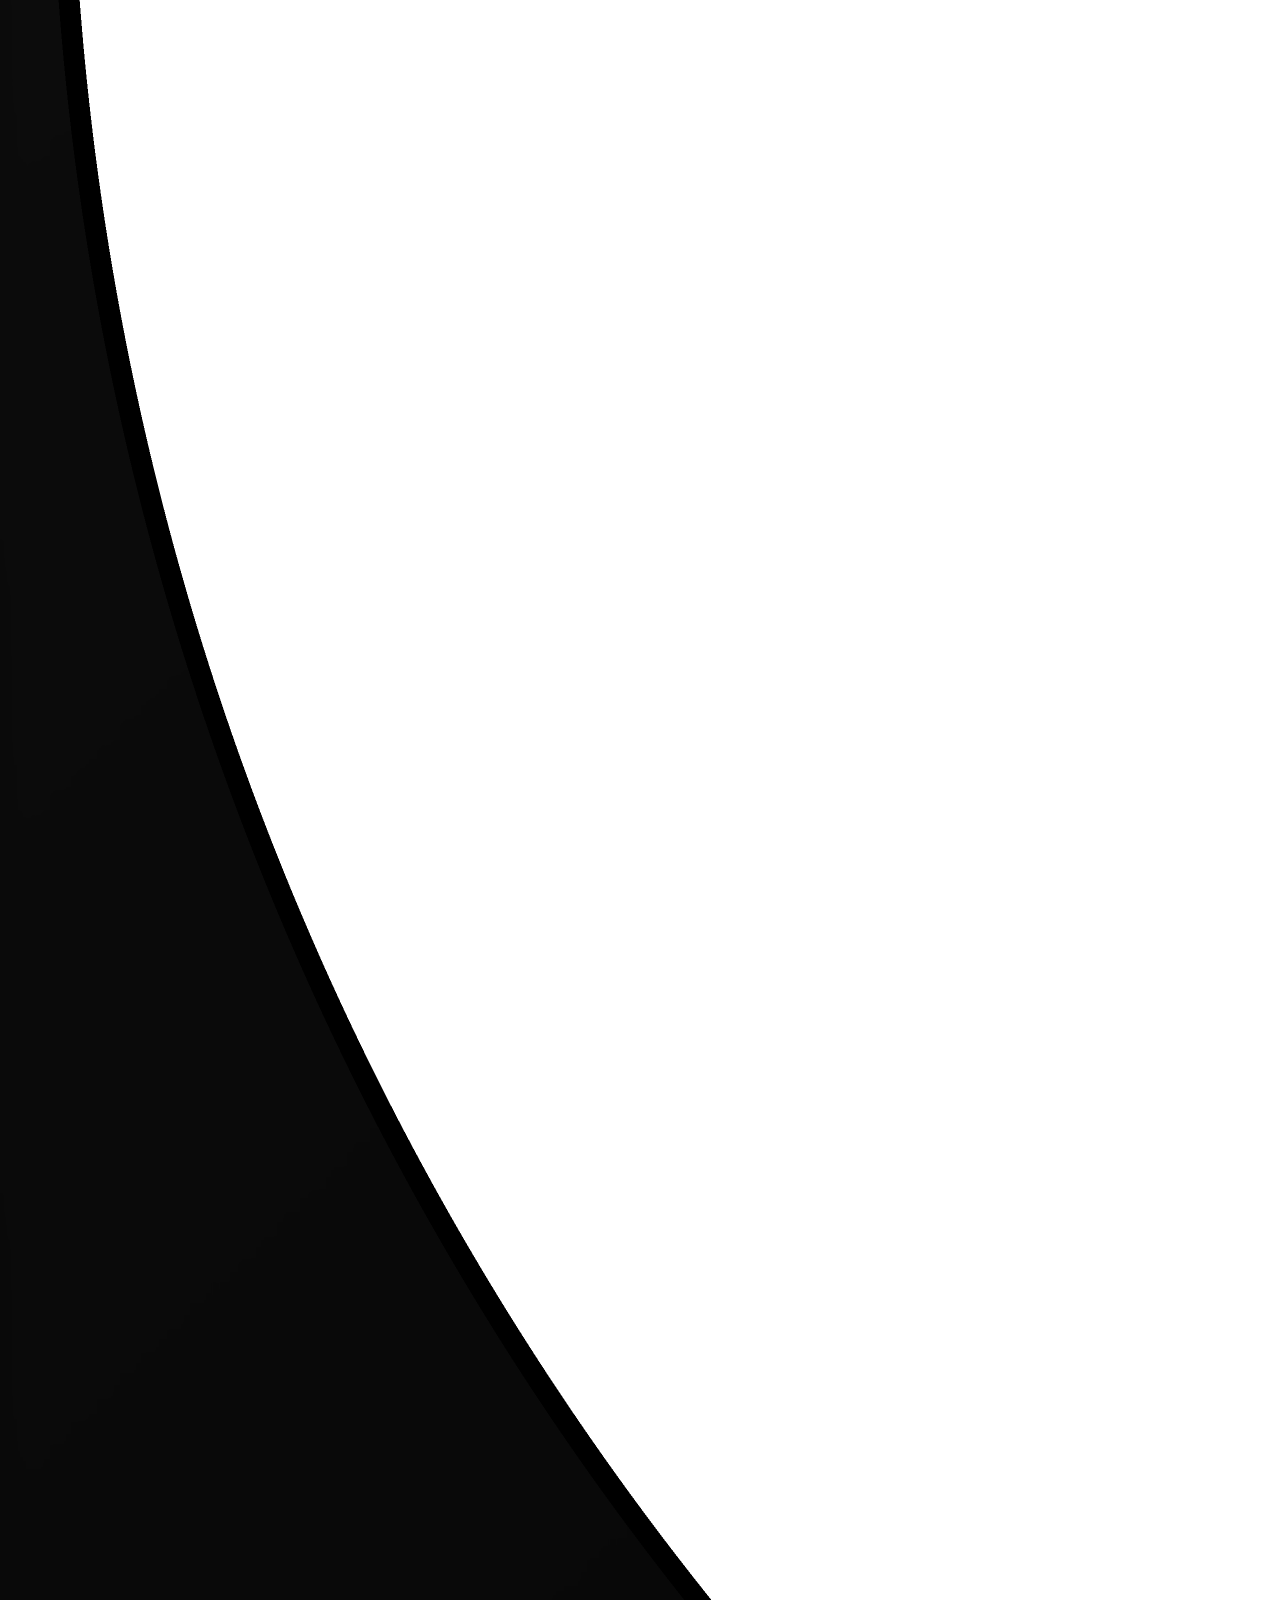
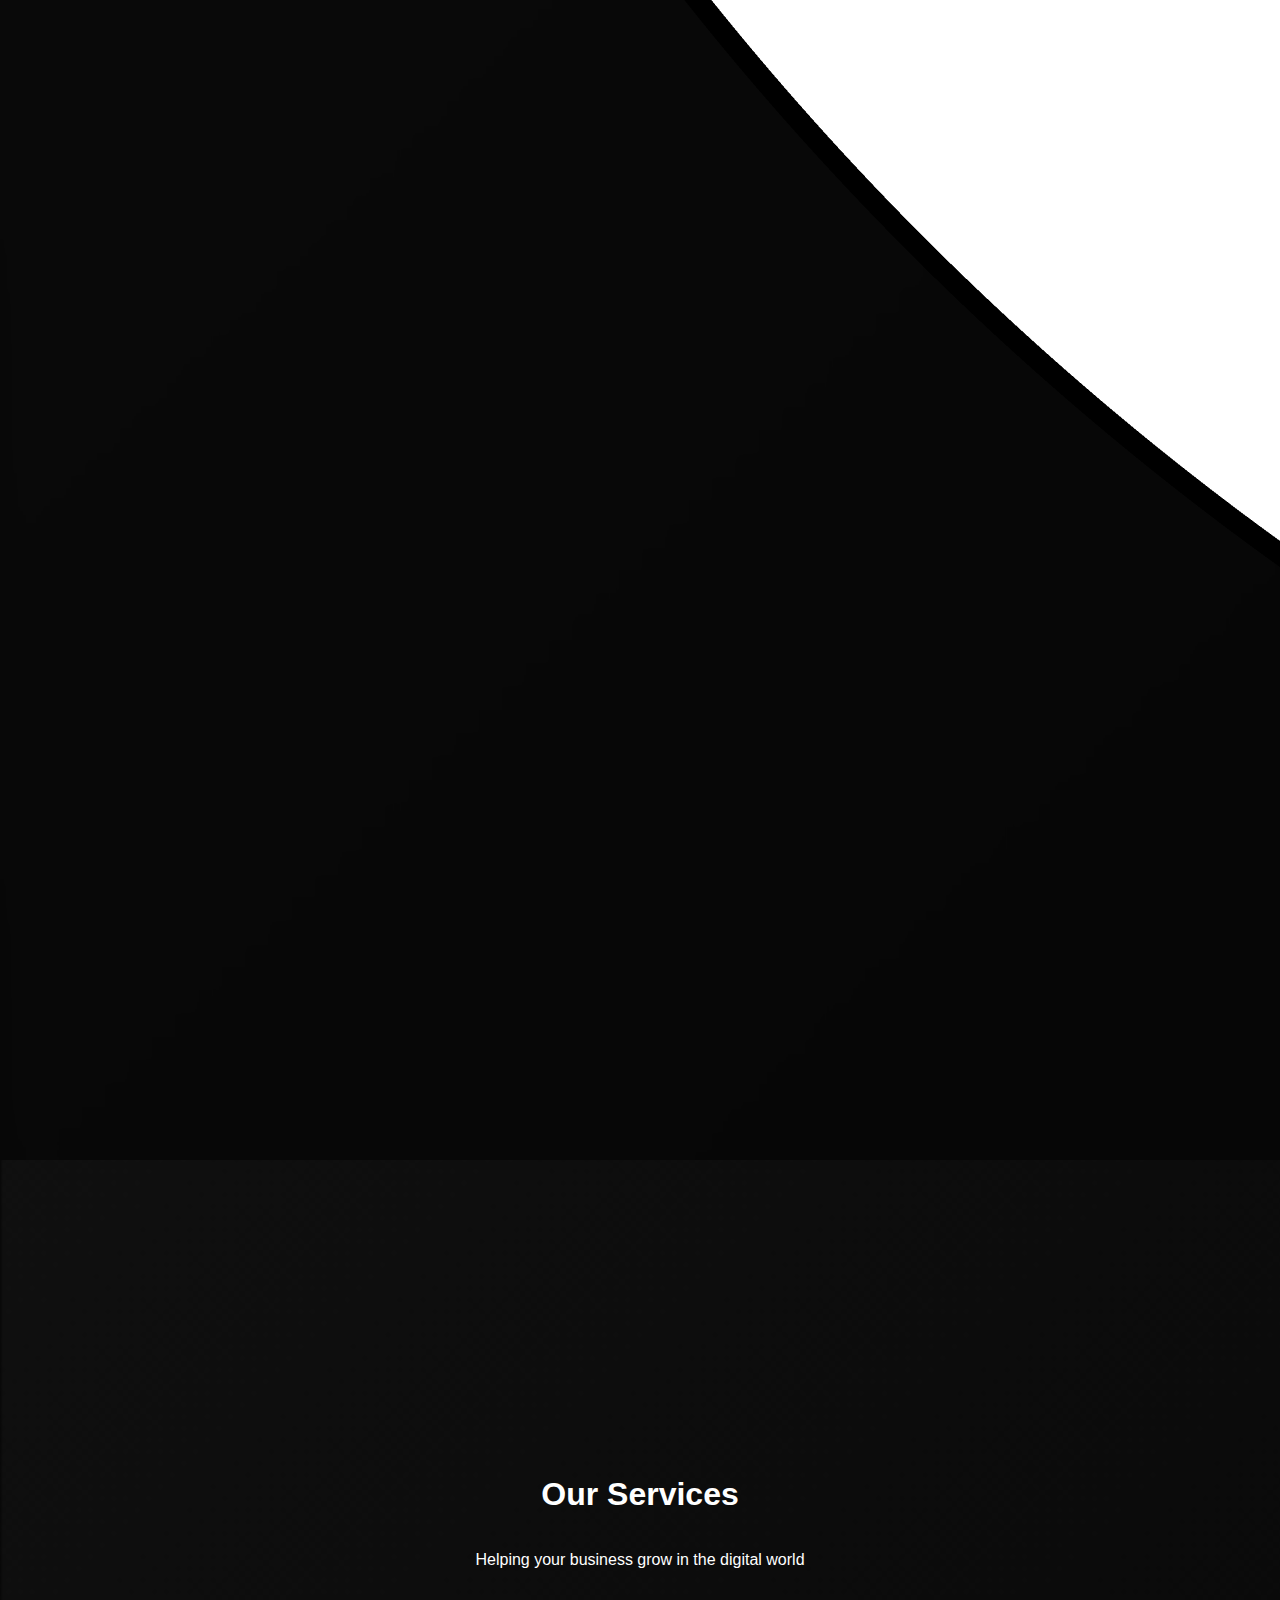
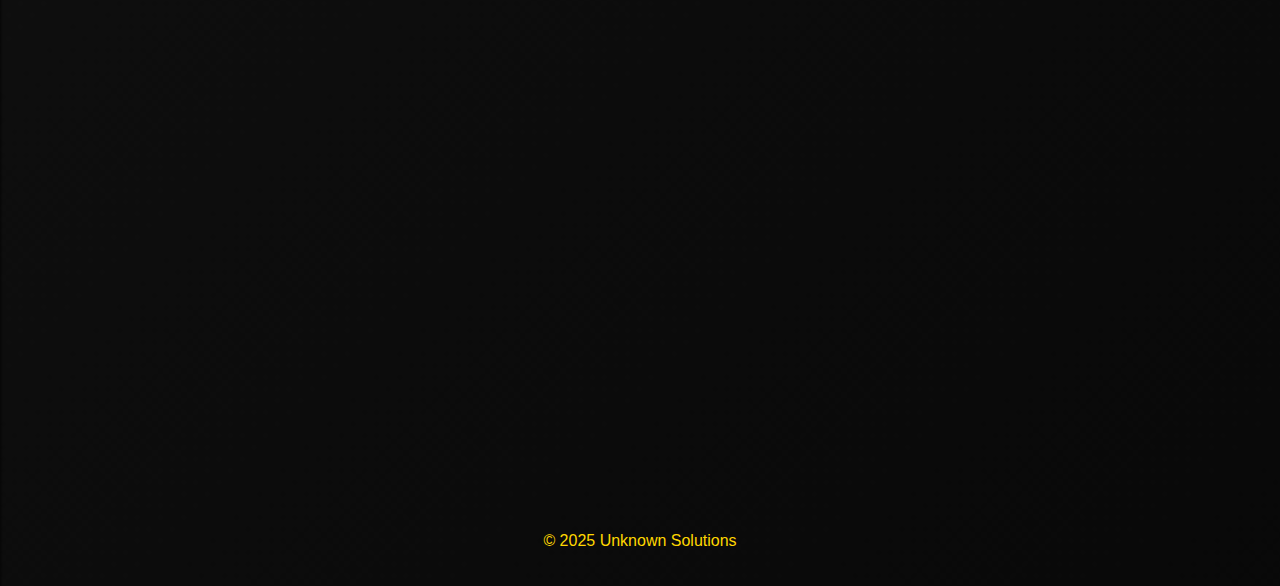
<file: services.html>
<!DOCTYPE html>
<html lang="en">
<head>
    <meta charset="UTF-8">
    <meta name="viewport" content="width=device-width, initial-scale=1.0">
    <title>Unknown Solutions - Services</title>
    <link rel="stylesheet" href="assets/css/style.css">
</head>
<body>

<header class="topbar">
    <h2 class="logo"><img src="assets/images/logo.png" alt="Logo"></h2>
    <button class="hamburger">☰</button>
    <nav>
        <a href="index.html">Home</a>
        <a href="services.html">Services</a>
        <a href="portfolio.html">Portfolio</a>
        <a href="register.html">Register</a>
        <a href="login.html">Login</a>
        <a href="contact.html">Contact</a>
    </nav>
</header>

<main>
    <section class="hero">
        <h1>Our Services</h1>
        <p>Helping your business grow in the digital world</p>
    </section>

    <section class="service-list scroll-fade">
        <h2>Services We Offer</h2>
        <ul>
            <li>Branding & Logo Design</li>
            <li>Social Media Marketing</li>
            <li>Product Photography</li>
            <li>Ad Design & Campaigns</li>
            <li>Business Consulting</li>
            <li>Distribution Planning</li>
        </ul>
    </section>
</main>

<footer>
    <p>© 2025 Unknown Solutions</p>
</footer>

<script src="assets/js/main.js"></script>
</body>
</html>
</file>
<file: assets/css/style.css>
/* ==============================
   Animated Background
============================== */
body {
    background: linear-gradient(-45deg, #000000, #111111, #000000, #222222);
    background-size: 400% 400%;
    animation: gradientBG 20s ease infinite;
    font-family: 'Arial', sans-serif;
    color: #fff;
    margin: 0;
}

@keyframes gradientBG {
    0% { background-position: 0% 50%; }
    50% { background-position: 100% 50%; }
    100% { background-position: 0% 50%; }
}

/* ==============================
   Header / Navigation
============================== */
.topbar {
    display: flex;
    justify-content: space-between;
    align-items: center;
    padding: 20px 50px;
    backdrop-filter: blur(10px);
    background: rgba(0,0,0,0.5);
    position: sticky;
    top: 0;
    z-index: 1000;
}

.logo-img {
    width: 150px;
    transform: scale(0.5);
    transition: transform 1s ease-out;
}

nav a {
    color: #FFD700; /* Gold links */
    text-decoration: none;
    margin-left: 25px;
    font-weight: bold;
    transition: color 0.3s ease, transform 0.3s ease;
}

nav a:hover {
    color: #fff;
    transform: scale(1.05);
}

/* ==============================
   Hero Section
============================== */
.hero {
    display: flex;
    flex-direction: column;
    align-items: center;
    justify-content: center;
    text-align: center;
    height: 80vh;
    padding: 0 20px;
    position: relative;
}

.hero-bg {
    position: absolute;
    top:0; left:0; width:100%; height:100%;
    background: url('../images/hero.jpg') center/cover no-repeat;
    filter: brightness(0.4);
    z-index: -1;
}

.hero-content {
    background: rgba(255,255,255,0.05);
    padding: 40px;
    border-radius: 15px;
    backdrop-filter: blur(10px);
    box-shadow: 0 8px 32px rgba(0,0,0,0.7);
    animation: fadeIn 1s ease forwards;
}

/* Hero Text Animations */
.fade-seq1, .fade-seq2, .fade-seq3 {
    opacity: 0;
    transform: translateY(20px);
    transition: opacity 0.8s ease-out, transform 0.8s ease-out;
}

/* Buttons */
.actions .btn, .actions .btn-secondary {
    padding: 12px 30px;
    border-radius: 5px;
    border: none;
    cursor: pointer;
    font-weight: bold;
    margin: 5px;
    transition: all 0.3s ease;
}

.btn {
    background: #FFD700;
    color: #000;
}

.btn:hover {
    background: #fff;
    color: #000;
    transform: scale(1.05);
}

.btn-secondary {
    background: transparent;
    color: #FFD700;
    border: 2px solid #FFD700;
}

.btn-secondary:hover {
    background: #FFD700;
    color: #000;
    transform: scale(1.05);
}

/* ==============================
   Cards Section
============================== */
.cards {
    display: flex;
    flex-wrap: wrap;
    justify-content: center;
    gap: 25px;
    margin-top: 20px;
}

.card {
    background: rgba(255,255,255,0.05);
    border-radius: 15px;
    width: 250px;
    padding: 20px;
    text-align: center;
    backdrop-filter: blur(10px);
    box-shadow: 0 8px 32px rgba(0,0,0,0.5);
    transition: transform 0.3s ease, box-shadow 0.3s ease, opacity 0.8s ease, transform 0.8s ease;
    opacity: 0;
    transform: translateY(20px);
}

.card img {
    width: 100%;
    border-radius: 10px;
    margin-bottom: 15px;
}

.card h3 {
    margin-bottom: 10px;
}

.card p {
    font-size: 0.95rem;
}

.card:hover {
    transform: scale(1.05);
}

/* ==============================
   Forms (Login/Register)
============================== */
form {
    display: flex;
    flex-direction: column;
}

form input, form textarea {
    margin-bottom: 15px;
    padding: 12px;
    border-radius: 5px;
    border: none;
    background: rgba(255,255,255,0.1);
    color: #fff;
    font-size: 1rem;
}

form input::placeholder, form textarea::placeholder {
    color: #ccc;
}

form button {
    background: #FFD700;
    color: #000;
    font-weight: bold;
    cursor: pointer;
    padding: 12px;
    border: none;
    border-radius: 5px;
    transition: transform 0.3s ease, background 0.3s ease;
}

form button:hover {
    transform: scale(1.05);
    background: #fff;
}

/* ==============================
   Footer
============================== */
footer {
    text-align: center;
    padding: 20px;
    color: #FFD700;
    margin-top: 40px;
}

/* ==============================
   Scroll Animations
============================== */
.scroll-fade {
    opacity: 0;
    transform: translateY(20px);
    transition: opacity 0.8s ease-out, transform 0.8s ease-out;
}

/* ==============================
   Animations
============================== */
@keyframes fadeIn { 
    0% { opacity:0; transform:translateY(-20px); } 
    100% { opacity:1; transform:translateY(0); } 
}

/* ==============================
   Responsive
============================== */
@media (max-width: 768px) {
    .cards { flex-direction: column; align-items: center; }
    .topbar { flex-direction: column; gap: 15px; }
}
</file>
